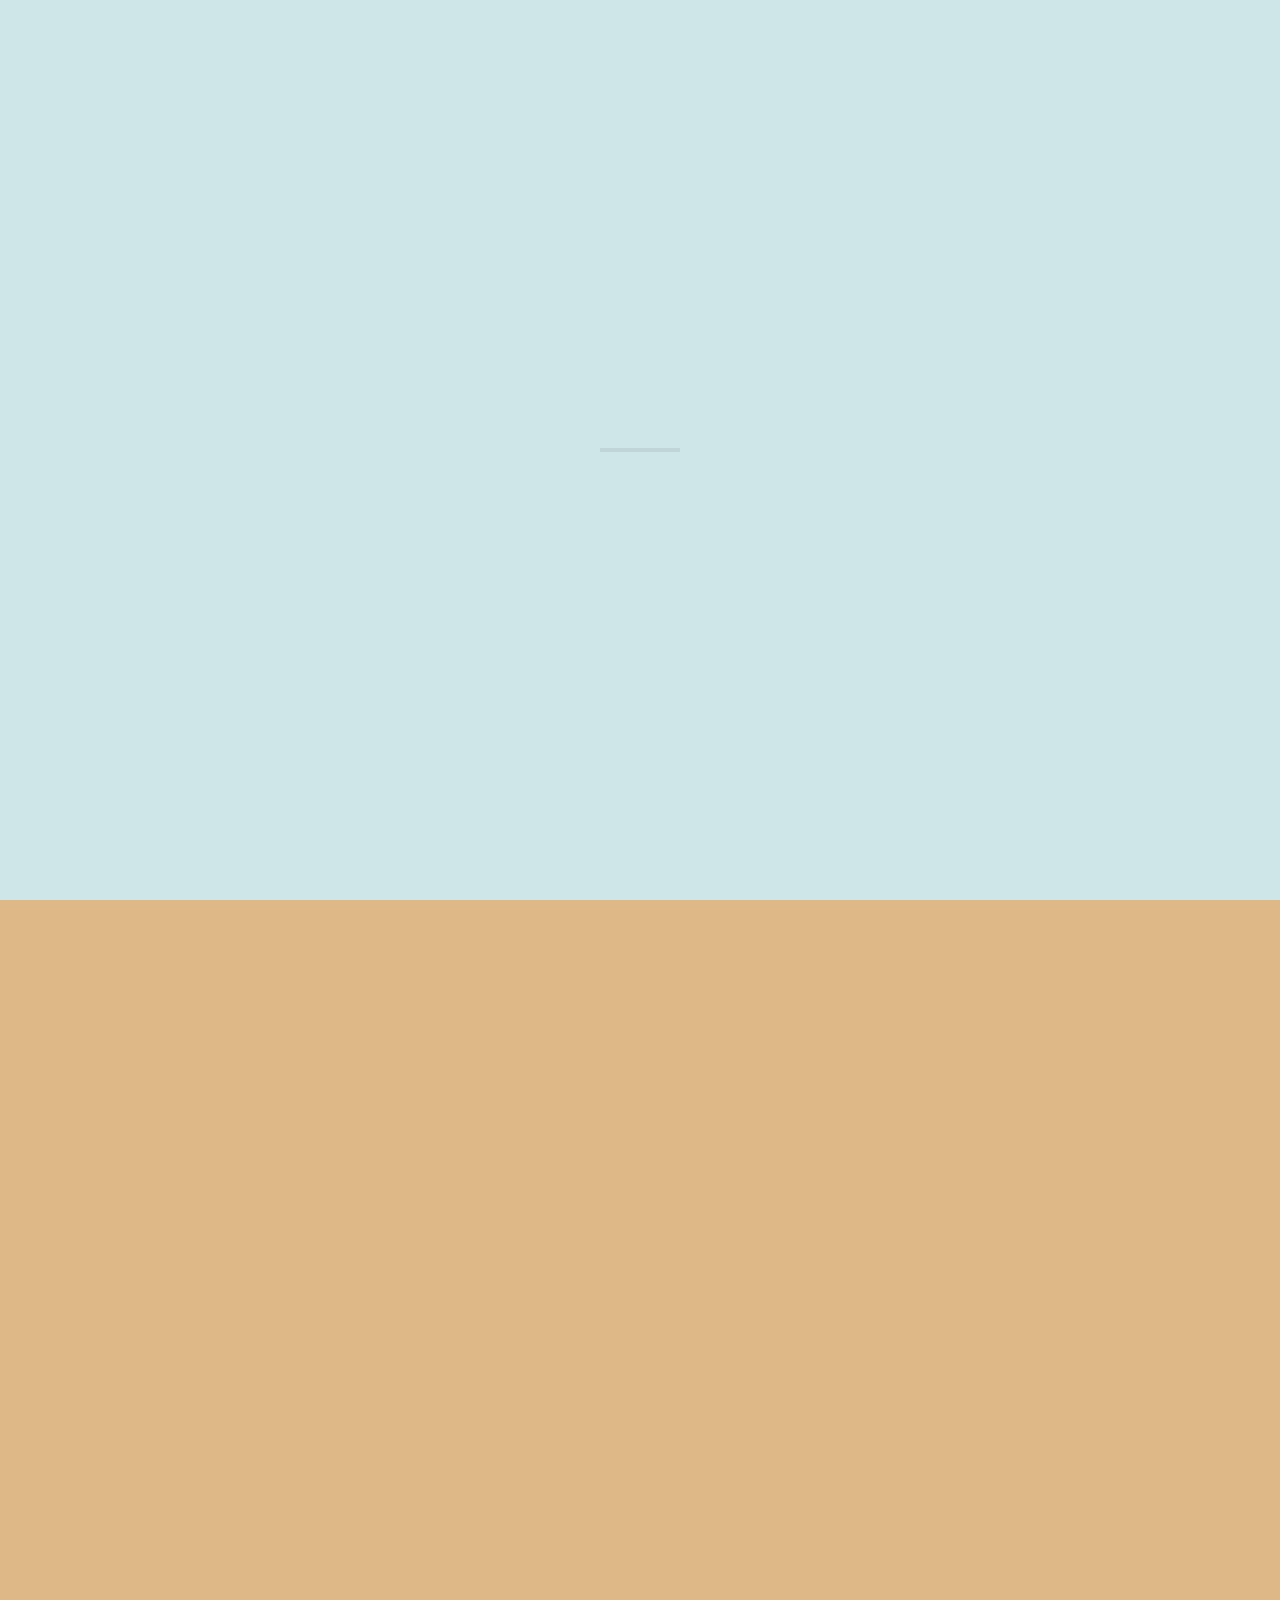
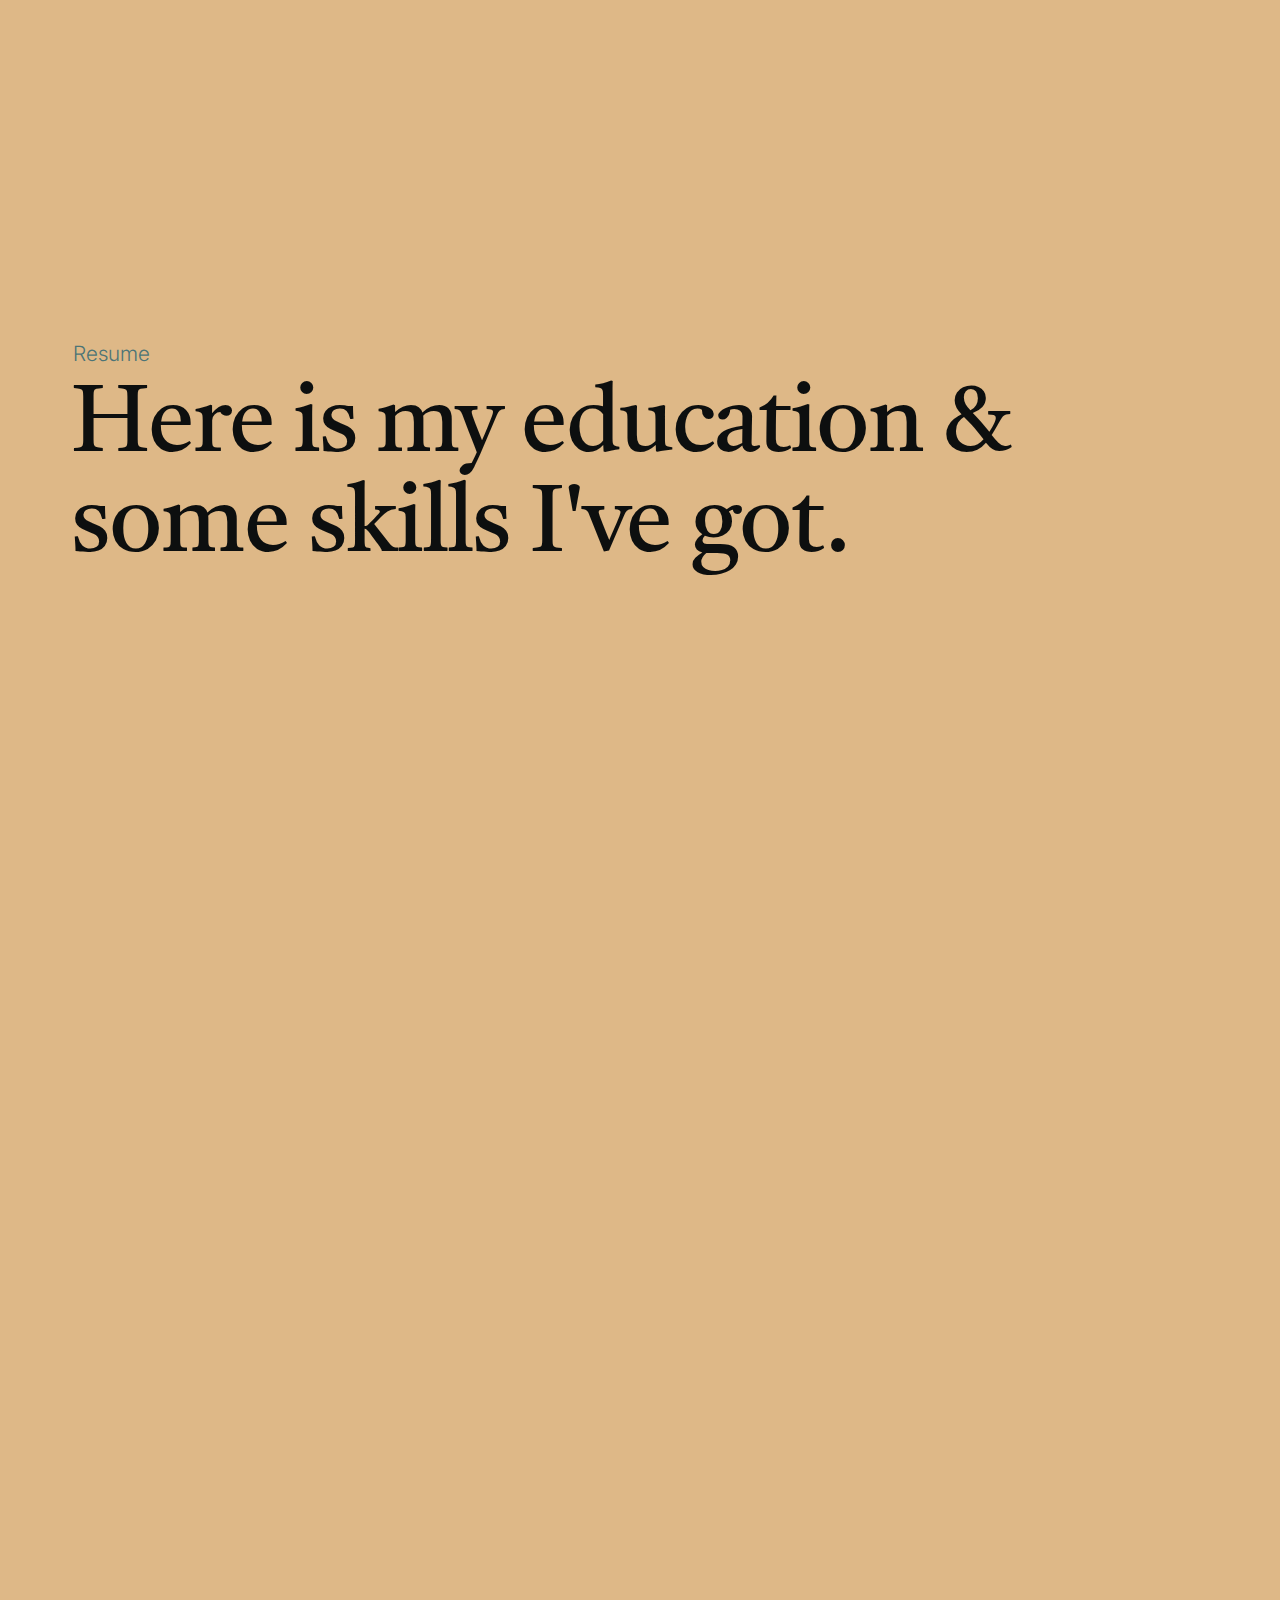
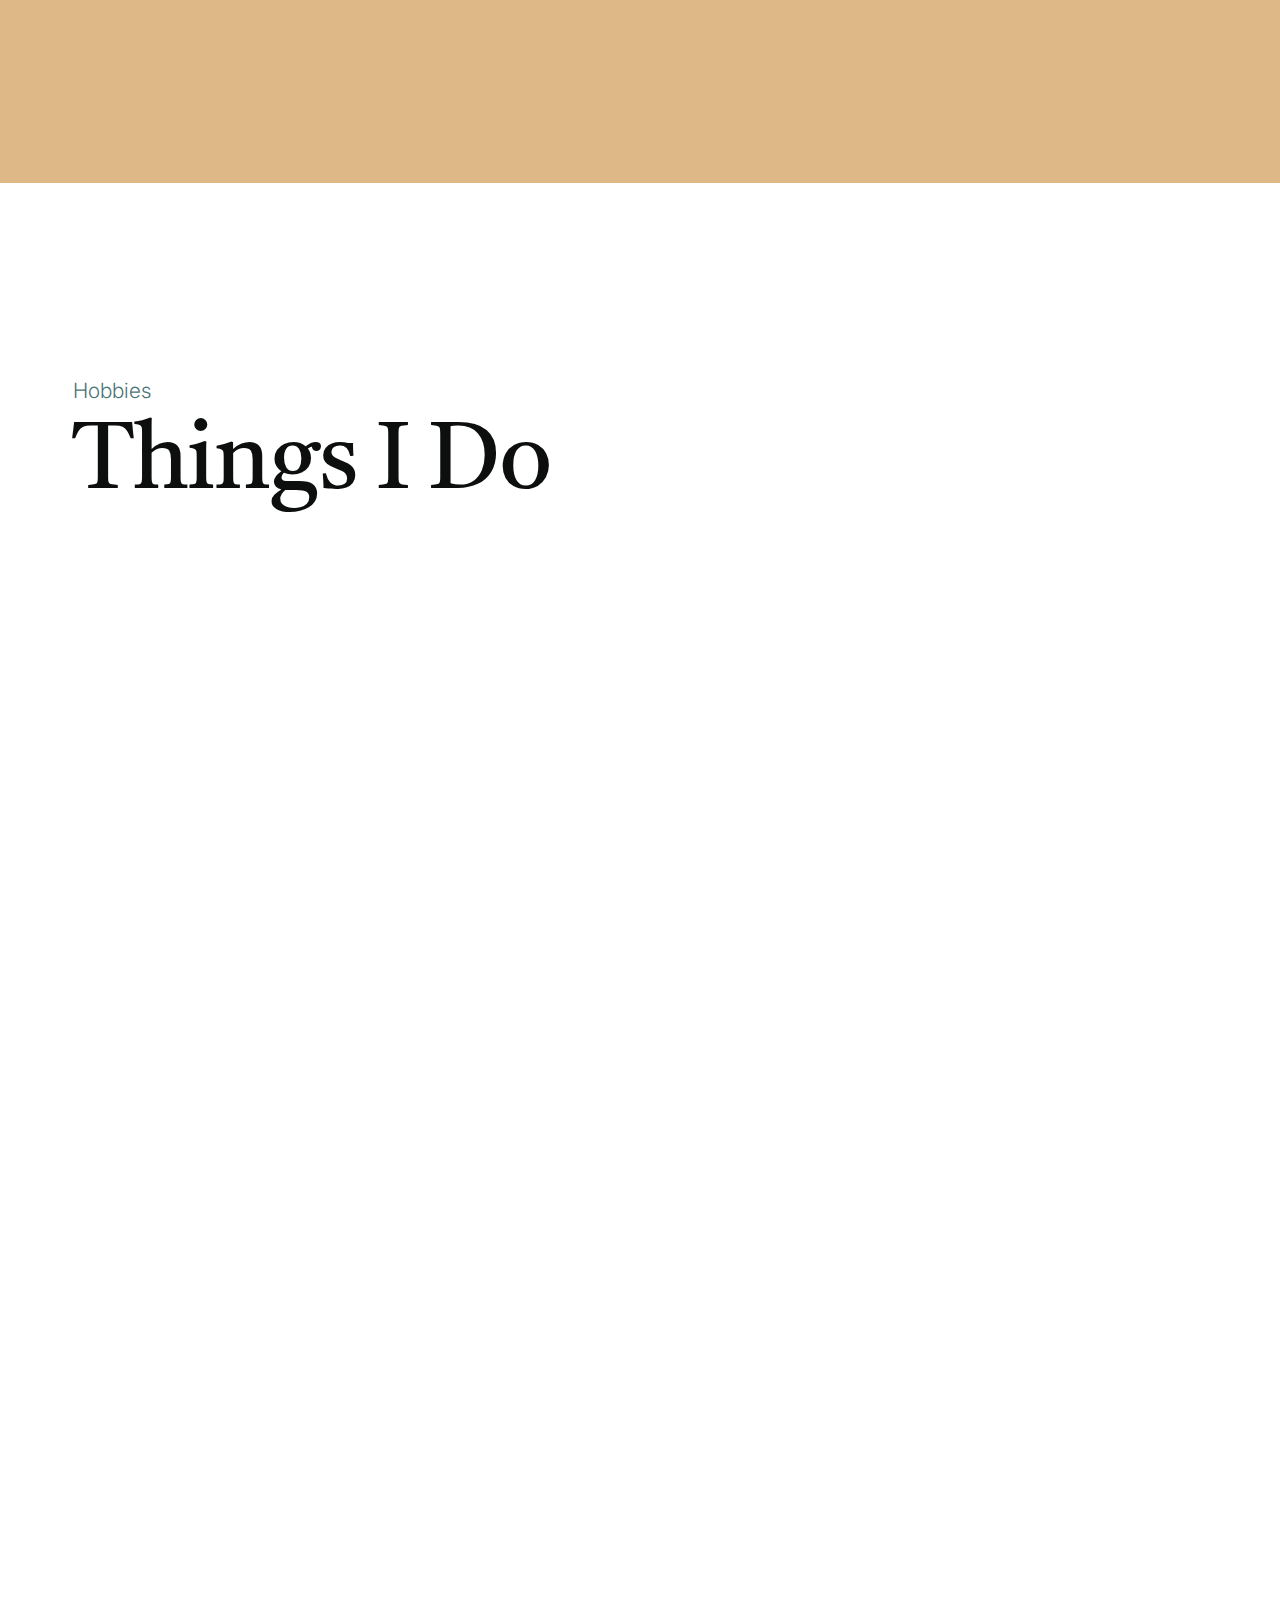
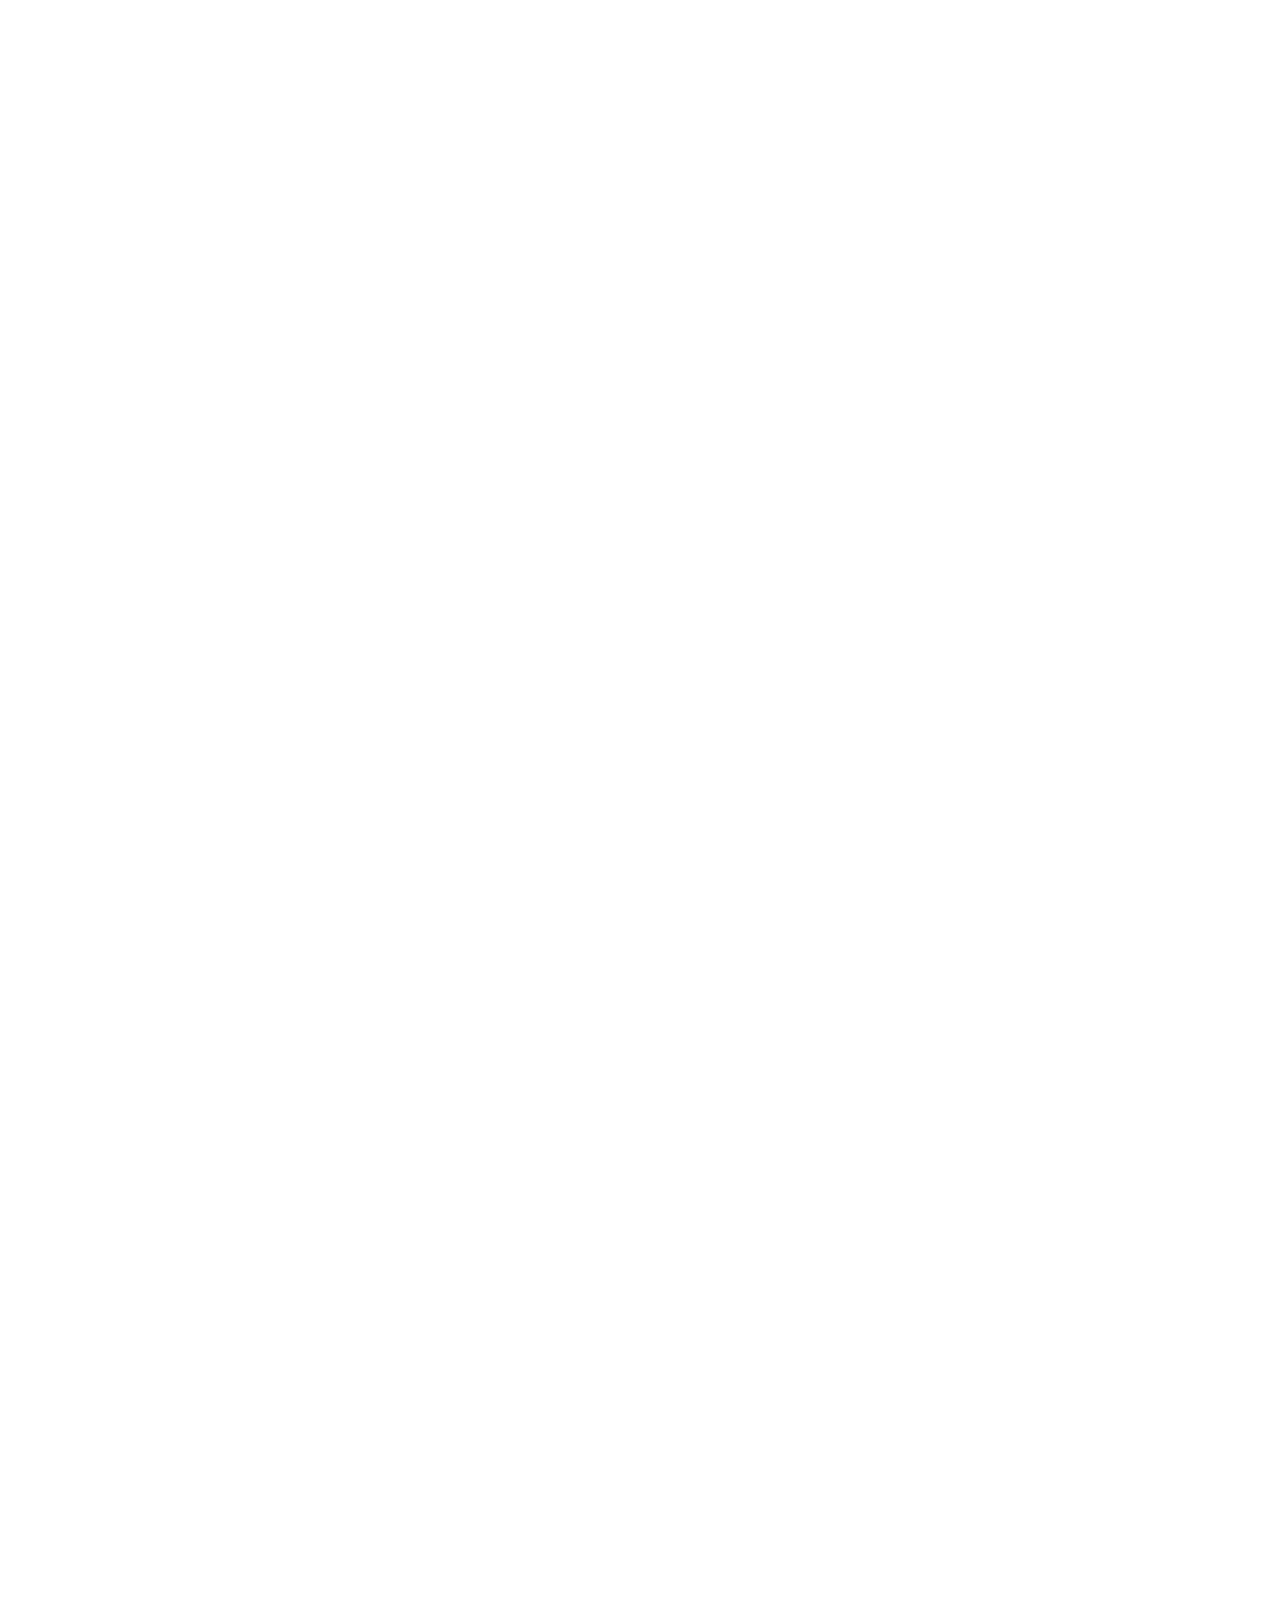
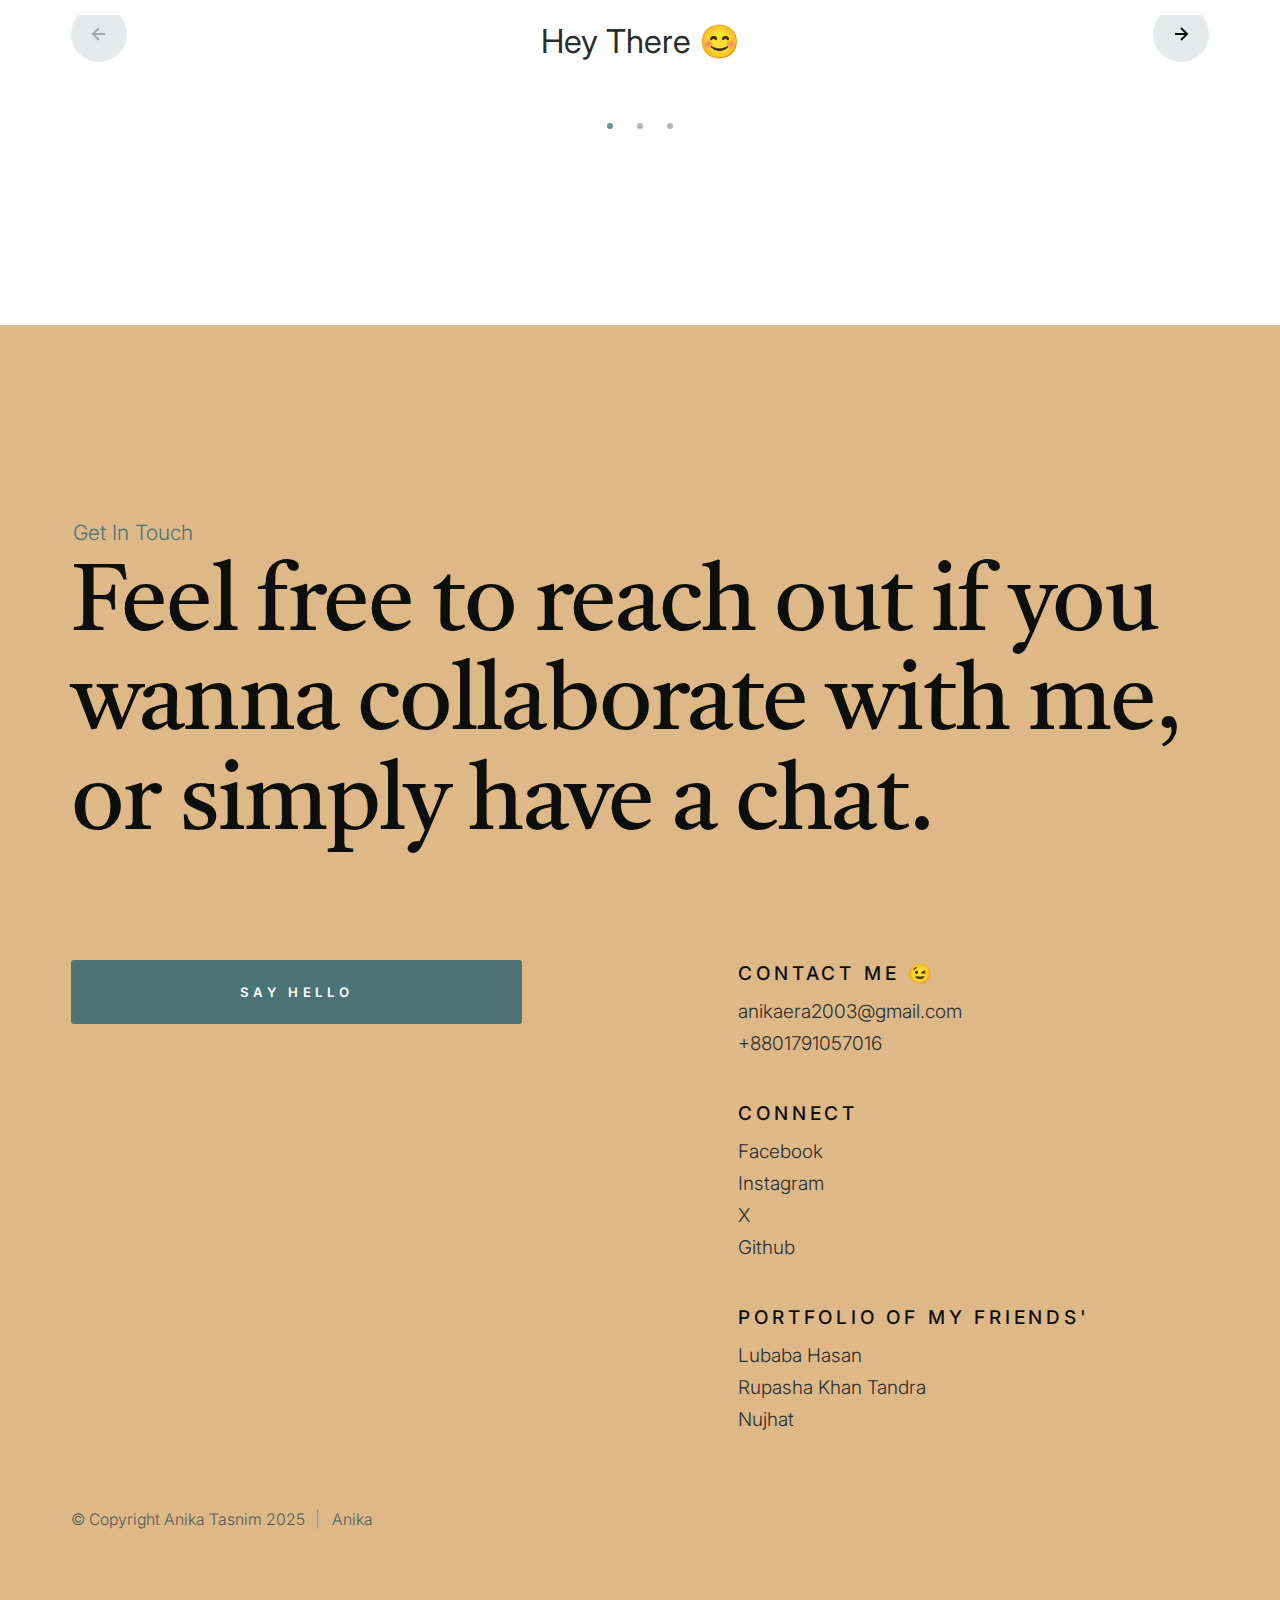
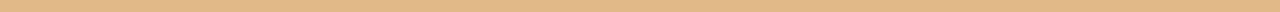
<file: index.html>
<!DOCTYPE html>
<html lang="en" class="no-js" >
<head>

    <!--- basic page needs
    ================================================== -->
    <meta charset="utf-8">
    <meta name="viewport" content="width=device-width, initial-scale=1">
    <title>Anika Tasnim</title>

    <script>
        document.documentElement.classList.remove('no-js');
        document.documentElement.classList.add('js');
    </script>

    <!-- CSS
    ================================================== -->
    <link rel="stylesheet" href="css/vendor.css">
    <link rel="stylesheet" href="css/styles.css">

    <!-- favicons
    ================================================== -->
    <link rel="apple-touch-icon" sizes="180x180" href="apple-touch-icon.png">
    <link rel="icon" type="image/png" sizes="32x32" href="favicon-32x32.png">
    <link rel="icon" type="image/png" sizes="16x16" href="favicon-16x16.png">
    <link rel="manifest" href="site.webmanifest">

</head>


<body id="top">


    <!-- preloader
    ================================================== -->
    <div id="preloader">
        <div id="loader" class="line"></div>
    </div>


    <!-- page wrap
    ================================================== -->
    <div id="page" class="s-pagewrap">


        <!-- # site header
        ================================================== -->
        <header id="masthead" class="s-header">

             <div class="s-header__block">
                <div class="s-header__branding">
                    <p class="site-title">
                        <a href="index.html" rel="home">Anika Tasnim.</a>
                    </p>
                </div>

                <a class="s-header__menu-toggle" href="#0"><span>Menu</span></a>
            </div> <!-- end s-header__block -->

            <div class="row s-header__nav-wrap">

                <nav class="s-header__nav">
                    <ul>
                        <li class="current"><a href="#intro" class="smoothscroll">Intro</a></li>
                        <li><a href="#about" class="smoothscroll">About</a></li>
                        <li><a href="#works" class="smoothscroll">Hobbies</a></li>
                        <li><a href="#colophon" class="smoothscroll">Contact</a></li>
                    </ul>
                </nav> <!-- end s-header__nav -->

                <ul class="s-header__social">
                    <li>
                          <a href="https://www.facebook.com/share/1HRPNjXbfh/" target="_blank">
            <svg xmlns="http://www.w3.org/2000/svg" width="24" height="24" viewBox="0 0 24 24"><path d="M20,3H4C3.447,3,3,3.448,3,4v16c0,0.552,0.447,1,1,1h8.615v-6.96h-2.338v-2.725h2.338v-2c0-2.325,1.42-3.592,3.5-3.592 c0.699-0.002,1.399,0.034,2.095,0.107v2.42h-1.435c-1.128,0-1.348,0.538-1.348,1.325v1.735h2.697l-0.35,2.725h-2.348V21H20 c0.553,0,1-0.448,1-1V4C21,3.448,20.553,3,20,3z"></path></svg>
            <span class="u-screen-reader-text">Facebook</span>
        </a>
                    </li>
                    <li>
                        <a href="https://www.instagram.com/extreme_mood_swing?igsh=MTF4a2J0OXNycnhiaQ==" target="_blank">
        <svg xmlns="http://www.w3.org/2000/svg" width="24" height="24" viewBox="0 0 24 24" fill="currentColor">
            <path d="M7.75 2h8.5A5.75 5.75 0 0 1 22 7.75v8.5A5.75 5.75 0 0 1 16.25 22h-8.5A5.75 5.75 0 0 1 2 16.25v-8.5A5.75 5.75 0 0 1 7.75 2zm7.97 1.5h-7.5a4.25 4.25 0 0 0-4.22 3.67l-.03.38v7.5a4.25 4.25 0 0 0 3.67 4.22l.38.03h7.5a4.25 4.25 0 0 0 4.22-3.67l.03-.38v-7.5a4.25 4.25 0 0 0-3.67-4.22l-.38-.03zM12 6.5a5.5 5.5 0 1 1 0 11 5.5 5.5 0 0 1 0-11zm0 1.5a4 4 0 1 0 0 8 4 4 0 0 0 0-8zm5.25-.5a.75.75 0 0 1 .1 1.5h-.1a.75.75 0 0 1-.1-1.5h.1z"/>
        </svg>
        <span class="u-screen-reader-text">Instagram</span>
    </a>
                    </li>
                    <li>
                        <a href="https://x.com/NecroSolo?t=GMiAgE6pnqqfcqNzEHkKag&s=09" target="_blank">
        <svg xmlns="http://www.w3.org/2000/svg" width="24" height="24" viewBox="0 0 24 24" fill="currentColor">
            <path d="M18.75 2H21l-7.42 8.6L22 22h-7.57l-4.8-6.36L5.1 22H2.06l7.9-9.15L2 2h7.68l4.47 5.86L18.75 2zm-2.02 18h1.86L7.38 4H5.37l11.36 16z"/>
        </svg>
        <span class="u-screen-reader-text">X</span>
    </a>
                    </li>
                    <li>
                        <a href="https://github.com/Anika-22201115" target="_blank">
            <svg xmlns="http://www.w3.org/2000/svg" width="24" height="24" viewBox="0 0 24 24"><path fill-rule="evenodd" clip-rule="evenodd" d="M12.026 2c-5.509 0-9.974 4.465-9.974 9.974 0 4.406 2.857 8.145 6.821 9.465.499.09.679-.217.679-.481 0-.237-.008-.865-.011-1.696-2.775.602-3.361-1.338-3.361-1.338-.452-1.152-1.107-1.459-1.107-1.459-.905-.619.069-.605.069-.605 1.002.07 1.527 1.028 1.527 1.028.89 1.524 2.336 1.084 2.902.829.091-.645.351-1.085.635-1.334-2.214-.251-4.542-1.107-4.542-4.93 0-1.087.389-1.979 1.024-2.675-.101-.253-.446-1.268.099-2.64 0 0 .837-.269 2.742 1.021a9.582 9.582 0 0 1 2.496-.336 9.554 9.554 0 0 1 2.496.336c1.906-1.291 2.742-1.021 2.742-1.021.545 1.372.203 2.387.099 2.64.64.696 1.024 1.587 1.024 2.675 0 3.833-2.33 4.675-4.552 4.922.355.308.675.916.675 1.846 0 1.334-.012 2.41-.012 2.737 0 .267.178.577.687.479C19.146 20.115 22 16.379 22 11.974 22 6.465 17.535 2 12.026 2z"></path></svg>
            <span class="u-screen-reader-text">GitHub</span>
                        </a>
                    </li>
                </ul>  <!-- end s-header__social -->

            </div> <!-- end s-header__nav-wrap -->

        </header> <!-- end s-header -->


        <!-- intro
        ================================================== -->
        <section id="intro" class="s-intro">

            <div class="row">
                <div class="column lg-12 s-intro__content">

                    <div class="s-intro__text">
                        <h1 class="s-intro__text-huge animate-on-load">
                            Anika Tasnim
                        </h1>
                        <h3 class="animate-on-load">A CSE Student</h3>
                    </div>

                    <div class="s-intro__bg"></div>

                </div>
            </div>

        </section> <!-- end s-intro -->


        <!-- about
        ================================================== -->
        <section id="about" class="s-about">


            <div class="s-about__block s-about__intro">

                <div class="row">
                    <div class="column lg-12">
                        <h1 class="text-pretitle animate-on-load">About Me</h1>

                        <p class="attention-getter animate-on-load">
                        Hi, I am Anika Tasnim. An undergraduate CSE student. Passionate about coding, problem-solving, and continuous learning. I enjoy working with new technologies and exploring the world of programming. I aspire to contribute to the tech industry through innovative solutions and collaborations.
                        </p>
                    </div>
                </div>

            </div> <!-- end s-about__intro -->


            <div class="s-about__block s-about__career">

                <div class="row s-about__career-header">
                    <div class="column lg-12">
                        <h2 class="text-pretitle">Resume</h2>

                        <p class="text-huge-title">
                        Here is my education & some skills I've got.
                        </p>
                    </div>
                </div>

                <div class="row s-about__timeline" data-animate-block>

                    <div class="column lg-6 stack-on-900 s-about__timeline-section" data-animate-el>

                        <h2 class="text-subtitle">
                            Education
                        </h2>

                        <div class="timeline">

                            <div class="timeline__block">
                                <div class="timeline__bullet"></div>
                                <div class="timeline__header">
                                    <h3 class="timeline__title">University of Asia Pacific</h3>
                                    <h5 class="timeline__meta">BSc in Computer Science and Engineering</h5>
                                    <p class="timeline__timeframe">January 2023 - Present</p>
                                </div>
                                <div class="timeline__desc">
                                   </div>
                            </div>
<div class="timeline__block">
                                <div class="timeline__bullet"></div>
                                <div class="timeline__header">
                                    <h3 class="timeline__title">Shaheed Bir Uttam Lt. Anwar Girls' School and College</h3>
                                    <h5 class="timeline__meta">Higher Secondary Certificate</h5>
                                    <p class="timeline__timeframe">December 2021</p>
                                </div>
                                <div class="timeline__desc">
                                   </div>
                            </div>
                            <div class="timeline__block">
                                <div class="timeline__bullet"></div>
                                <div class="timeline__header">
                                    <h4 class="timeline__title">Muslim Modern Academy</h4>
                                    <h5 class="timeline__meta">Secondary School Certificate</h5>
                                    <p class="timeline__timeframe">March 2019</p>
                                </div>
                                <div class="timeline__desc">
                                    </div>
                            </div>

                        </div> <!-- end timeline -->

                    </div> <!-- end s-about__timeline-section -->

                </div> <!-- end about__timeline -->

                <div class="row s-about__skills" data-animate-block>
                    <div class="column lg-12" data-animate-el>

                        <h2 class="text-subtitle">
                            Skills & Expertise
                        </h2>

                        <ul class="skill-bars">
                            <li>
                            <div class="progress percent40"></div>
                            <strong>HTML & CSS</strong>
                            </li>
                            <li>
                            <div class="progress percent30"></div>
                            <strong>Java</strong>
                            </li>
                            <li>
                            <div class="progress percent45"></div>
                            <strong>Python</strong>
                            </li>

                            <li>
                            <div class="progress percent50"></div>
                            <strong>Database</strong>
                            </li>

                        </ul>

                    </div>
                </div> <!-- end s-about__skills -->

                <div class="row s-about__clients" data-animate-block>
                    <div class="column lg-12" data-animate-el>


                    </div>
                </div> <!-- end s-about__clients-->

            </div> <!-- end s-about__career -->

        </section> <!-- end s-about -->


        <!-- # works
        ================================================== -->
        <section id="works" class="s-works">

            <div class="row">
                <div class="column lg-12">
                    <h2 class="text-pretitle">Hobbies</h2>

                    <p class="text-huge-title">
                    Things I Do
                    </p>
                </div>
            </div>

            <div class="row folio-list block-lg-one-half block-stack-on-550" data-animate-block>

                <div class="column" data-animate-el>
                    <div class="folio-item">
                        <div class="folio-item__thumb">
                            <a class="folio-item__thumb-link" href="images/portfolio/gallery/read.jpg" Title="Reading" data-size="1050x700">
                                <img src="images/portfolio/skaterboy.jpg"
                                     srcset="images/portfolio/read.jpg 1x, images/portfolio/read.jpg 2x" alt="">
                            </a>
                        </div>
                        <div class="folio-item__info">

                            <h4 class="folio-item__title">Reading</h4>
                        </div>
                        <div class="folio-item__caption">
                            <p>Vero molestiae sed aut natus excepturi. Et tempora numquam. Temporibus iusto quo.Unde dolorem corrupti neque nisi.</p>
                        </div>
                    </div>
                </div> <!-- end column -->
                <div class="column" data-animate-el>
                    <div class="folio-item">
                        <div class="folio-item__thumb">
                            <a class="folio-item__thumb-link" href="images/portfolio/gallery/anime.jpg" title="Watching Anime" data-size="1050x700">
                                <img src="images/portfolio/minimalismo.jpg"
                                     srcset="images/portfolio/anime.jpg 1x, images/portfolio/anime.jpg 2x" alt="">
                            </a>
                        </div>
                        <div class="folio-item__info">

                            <h4 class="folio-item__title">Watching Anime</h4>
                        </div>
                        <div class="folio-item__caption">
                            <p>Vero molestiae sed aut natus excepturi. Et tempora numquam. Temporibus iusto quo.Unde dolorem corrupti neque nisi.</p>
                        </div>
                    </div>
                </div> <!-- end column -->
                <div class="column" data-animate-el>
                    <div class="folio-item">
                        <div class="folio-item__thumb">
                            <a class="folio-item__thumb-link" href="images/portfolio/gallery/ga.jpg" title="Gardening" data-size="1050x700">
                                <img src="images/portfolio/lamp.jpg"
                                     srcset="images/portfolio/ga.jpg 1x, images/portfolio/ga.jpg 2x" alt="">
                            </a>
                        </div>
                        <div class="folio-item__info">

                            <h4 class="folio-item__title">Gardening</h4>
                        </div>
                        <div class="folio-item__caption">
                            <p>Vero molestiae sed aut natus excepturi. Et tempora numquam. Temporibus iusto quo.Unde dolorem corrupti neque nisi.</p>
                        </div>
                    </div>
                </div> <!-- end column -->
                <div class="column" data-animate-el>
                    <div class="folio-item">
                        <div class="folio-item__thumb">
                            <a class="folio-item__thumb-link" href="images/portfolio/gallery/bi.jpg" title="Taming Birds" data-size="1050x700">
                                <img src="images/portfolio/bi.jpg"
                                     srcset="images/portfolio/bi.jpg 1x, images/portfolio/bi.jpg 2x" alt="">
                            </a>
                        </div>
                        <div class="folio-item__info">

                            <h4 class="folio-item__title">
                                Taming Birds
                            </h4>
                        </div>
                        <div class="folio-item__caption">
                            <p>Vero molestiae sed aut natus excepturi. Et tempora numquam. Temporibus iusto quo.Unde dolorem corrupti neque nisi.</p>
                        </div>
                    </div>
                </div> <!-- end column -->
                <div class="column" data-animate-el>
                    <div class="folio-item">
                        <div class="folio-item__thumb">
                            <a class="folio-item__thumb-link" href="images/portfolio/gallery/li.jpg" title="Listening To Music" data-size="1050x700">
                                <img src="images/portfolio/rucksack.jpg"
                                     srcset="images/portfolio/li.jpg 1x, images/portfolio/li.jpg 2x" alt="">
                            </a>
                        </div>
                        <div class="folio-item__info">

                            <h4 class="folio-item__title">Listening To Music</h4>
                        </div>
                        <div class="folio-item__caption">
                            <p>Vero molestiae sed aut natus excepturi. Et tempora numquam. Temporibus iusto quo.Unde dolorem corrupti neque nisi.</p>
                        </div>
                    </div>
                </div> <!-- end column -->
                <div class="column" data-animate-el>
                    <div class="folio-item">
                        <div class="folio-item__thumb">
                            <a class="folio-item__thumb-link" href="images/portfolio/gallery/vr.jpg" title="Traveling" data-size="1050x700">
                                <img src="images/portfolio/woodcraft.jpg"
                                     srcset="images/portfolio/vr.jpg 1x, images/portfolio/vr.jpg 2x" alt="">
                            </a>
                        </div>
                        <div class="folio-item__info">

                            <h4 class="folio-item__title">Traveling</h4>
                        </div>
                        <div class="folio-item__caption">
                            </div>
                    </div>
                </div> <!-- end column -->

            </div> <!-- folio-list -->

            <div class="row testimonials">
                <div class="column lg-12">

                    <div class="swiper testimonial-slider">

                        <div class="swiper-wrapper">

                            <div class="testimonial-slider__slide swiper-slide">
                                 <p>
                                 Hey There 😊
                                </p>

                            </div> <!-- end testimonial-slider__slide -->

                            <div class="testimonial-slider__slide swiper-slide">
                                <p>
                                 I hope you got to know me
                                </p>

                            </div> <!-- end testimonial-slider__slide -->

                            <div class="testimonial-slider__slide swiper-slide">
                                <p>
                                 🥰🥰🥰
                                </p>

                            </div> <!-- end testimonial-slider__slide -->



                        </div> <!-- end swiper-wrapper -->

                        <div class="testimonial-slider__next">
                            <svg xmlns="http://www.w3.org/2000/svg" width="24" height="24" viewBox="0 0 24 24" style="fill: rgba(0, 0, 0, 1);transform: ;msFilter:;"><path d="m11.293 17.293 1.414 1.414L19.414 12l-6.707-6.707-1.414 1.414L15.586 11H6v2h9.586z"></path></svg>
                        </div>
                        <div class="testimonial-slider__prev">
                            <svg xmlns="http://www.w3.org/2000/svg" width="24" height="24" viewBox="0 0 24 24" style="fill: rgba(0, 0, 0, 1);transform: ;msFilter:;"><path d="M12.707 17.293 8.414 13H18v-2H8.414l4.293-4.293-1.414-1.414L4.586 12l6.707 6.707z"></path></svg>
                        </div>

                        <div class="swiper-pagination"></div>

                    </div> <!-- end testimonial-slider -->

                </div> <!-- end column -->
            </div> <!-- end row testimonials -->

        </section> <!-- end s-works -->


        <!-- # site footer
        ================================================== -->
        <footer id="colophon" class="s-footer">

            <div class="row s-footer__contact-header">
                <div class="column lg-12">
                    <h2 class="text-pretitle">Get In Touch</h2>

                    <p class="text-huge-title">
                        Feel free to reach out if you wanna collaborate with me, or simply have a chat.
                    </p>
                </div>
            </div> <!-- end s-footer__content -->

            <div class="row s-footer__contact-content">

                <div class="column lg-5 md-6 stack-on-900 left-block">

                    <div class="s-footer__buttons">
                        <a href="mailto:anikaera2003@gmail.com" class="btn btn--primary u-fullwidth">Say Hello</a>

                    </div>

                </div>

                <div class="column lg-4 md-5 stack-on-900 right-block">

                    <div class="s-footer__contact-info" >
                        <h2 class="text-subtitle">
                            Contact Me 😉
                        </h2>
                        <ul class="link-list">
                            <li><a href="mailto:anikaera2003@gmail.com">anikaera2003@gmail.com</a></li>
                            <li><a href="tel:+1975432345">+8801791057016</a></li>
                        </ul>
                    </div>

                    <div class="s-footer__social">
                        <h2 class="text-subtitle">
                            Connect
                        </h2>
                        <ul class="link-list">
                            <li><a href="https://www.facebook.com/share/1HRPNjXbfh/" target="_blank">Facebook</a></li>
<li><a href="https://www.instagram.com/" target="_blank">Instagram</a></li>
<li><a href="https://x.com/NecroSolo?t=GMiAgE6pnqqfcqNzEHkKag&s=09" target="_blank">X</a></li>
<li><a href="https://github.com/Anika-22201115" target="_blank">Github</a></li>

                        </ul>
                    </div>
                    <div class="s-footer__social">
                        <h2 class="text-subtitle">
                            Portfolio of My Friends'
                        </h2>
                       <ul class="link-list">
                            <li><a href=https://lubabahasan.github.io/?fbclid=IwY2xjawIfCwdleHRuA2FlbQIxMAABHbe5rsXA74oPtrnpkwIqeKu8GUrD3EAkfTR2L5OhCrIbSR5GKP9k3i2Jbg_aem_gB6lNHzToou68EWs7xXrtw target="_blank">Lubaba Hasan</a></li>
                            <li><a href=https://tandra136131.github.io/portfolio/ , target="_blank">Rupasha Khan Tandra</a></li>
                            <li><a href=https://nujhat1125.github.io/Nujhat/ , target="_blank">Nujhat</a></li>

                        </ul>
                    </div>

                </div>
            </div> <!-- end s-footer__contact-content -->

            <div class="row s-footer__bottom">
                <div class="column ss-copyright">
                    <span>© Copyright Anika Tasnim 2025</span>
                    <span>Anika</span>
                </div>

                <div class="ss-go-top">
                    <a class="smoothscroll" title="Back to Top" href="#top">
                        <svg xmlns="http://www.w3.org/2000/svg" width="24" height="24" viewBox="0 0 24 24" style="fill: rgba(0, 0, 0, 1);transform: ;msFilter:;"><path d="M6 4h12v2H6zm5 10v6h2v-6h5l-6-6-6 6z"></path></svg>
                    </a>
                </div>
            </div> <!-- end s-footer__bottom-->

        </footer> <!-- end s-footer -->

    </div> <!-- end s-pagewrap -->


    <!-- photoswipe background
    ================================================== -->
    <div aria-hidden="true" class="pswp" role="dialog" tabindex="-1">

        <div class="pswp__bg"></div>
        <div class="pswp__scroll-wrap">

            <div class="pswp__container">
                <div class="pswp__item"></div>
                <div class="pswp__item"></div>
                <div class="pswp__item"></div>
            </div>

            <div class="pswp__ui pswp__ui--hidden">
                <div class="pswp__top-bar">
                    <div class="pswp__counter"></div><button class="pswp__button pswp__button--close" title="Close (Esc)"></button> <button class="pswp__button pswp__button--share" title=
                    "Share"></button> <button class="pswp__button pswp__button--fs" title="Toggle fullscreen"></button> <button class="pswp__button pswp__button--zoom" title=
                    "Zoom in/out"></button>
                    <div class="pswp__preloader">
                        <div class="pswp__preloader__icn">
                            <div class="pswp__preloader__cut">
                                <div class="pswp__preloader__donut"></div>
                            </div>
                        </div>
                    </div>
                </div>
                <div class="pswp__share-modal pswp__share-modal--hidden pswp__single-tap">
                    <div class="pswp__share-tooltip"></div>
                </div><button class="pswp__button pswp__button--arrow--left" title="Previous (arrow left)"></button> <button class="pswp__button pswp__button--arrow--right" title=
                "Next (arrow right)"></button>
                <div class="pswp__caption">
                    <div class="pswp__caption__center"></div>
                </div>
            </div>

        </div>

    </div> <!-- end photoSwipe background -->


    <!-- Java Script
    ================================================== -->
    <script src="js/plugins.js"></script>
    <script src="js/main.js"></script>

</body>
</html>
</file>
<file: css/vendor.css>
/* ===================================================================
 * Augustine Third-party Stylesheets
 * Template Ver. 1.0.0
 * 03-16-2022
 * -------------------------------------------------------------------
 *
 * TOC:
 * # PrismJS 
 * # Swiper
 * # PhotoSwipe Main CSS
 * # PhotoSwipe Skin
 *
 * ------------------------------------------------------------------- */


/* ===================================================================
 * # PrismJS 1.20.0
 *   https://prismjs.com/download.html#themes=prism-okaidia&languages=markup+css+clike+javascript+markup-templating+php 
 *   
 *   okaidia theme for JavaScript, CSS and HTML
 *   Loosely based on Monokai textmate theme by http://www.monokai.nl/
 *   @author ocodia
 * ------------------------------------------------------------------- */
code[class*="language-"],
pre[class*="language-"] {
    color           : #f8f8f2;
    background      : none;
    text-shadow     : 0 1px rgba(0, 0, 0, 0.3);
    font-family     : var(--font-mono);
    font-size       : calc(var(--text-size) * 0.9444);
    text-align      : left;
    white-space     : pre;
    word-spacing    : normal;
    word-break      : normal;
    word-wrap       : normal;
    line-height     : var(--vspace-1);
    -moz-tab-size   : 4;
    -o-tab-size     : 4;
    tab-size        : 4;
    -webkit-hyphens : none;
    -moz-hyphens    : none;
    -ms-hyphens     : none;
    hyphens         : none;
}

/* Code blocks */
pre[class*="language-"] {
    padding  : var(--vspace-0_5) 0 var(--vspace-1);
    margin   : var(--vspace-1) 0;
    overflow : auto;
}

:not(pre)>code[class*="language-"],
pre[class*="language-"] {
    background : #272822;
}

/* Inline code */
:not(pre)>code[class*="language-"] {
    padding     : .1em;
    white-space : normal;
}

.token.comment,
.token.prolog,
.token.doctype,
.token.cdata {
    color : slategray;
}

.token.punctuation {
    color : #f8f8f2;
}

.token.namespace {
    opacity : .7;
}

.token.property,
.token.tag,
.token.constant,
.token.symbol,
.token.deleted {
    color : #f92672;
}

.token.boolean,
.token.number {
    color : #ae81ff;
}

.token.selector,
.token.attr-name,
.token.string,
.token.char,
.token.builtin,
.token.inserted {
    color : #a6e22e;
}

.token.operator,
.token.entity,
.token.url,
.language-css .token.string,
.style .token.string,
.token.variable {
    color : #f8f8f2;
}

.token.atrule,
.token.attr-value,
.token.function,
.token.class-name {
    color : #e6db74;
}

.token.keyword {
    color : #66d9ef;
}

.token.regex,
.token.important {
    color : #fd971f;
}

.token.important,
.token.bold {
    font-weight : bold;
}

.token.italic {
    font-style : italic;
}

.token.entity {
    cursor : help;
}



/* ===================================================================
 * # Swiper 8.0.6
 * Most modern mobile touch slider and framework with hardware accelerated transitions
 * https://swiperjs.com
 *
 * Copyright 2014-2022 Vladimir Kharlampidi
 *
 * Released under the MIT License
 *
 * Released on: February 14, 2022
 * ------------------------------------------------------------------- */
@font-face {
    font-family : 'swiper-icons';
    src         : url("data:application/font-woff;charset=utf-8;base64, [base64]//wADZ2x5ZgAAAywAAADMAAAD2MHtryVoZWFkAAABbAAAADAAAAA2E2+eoWhoZWEAAAGcAAAAHwAAACQC9gDzaG10eAAAAigAAAAZAAAArgJkABFsb2NhAAAC0AAAAFoAAABaFQAUGG1heHAAAAG8AAAAHwAAACAAcABAbmFtZQAAA/gAAAE5AAACXvFdBwlwb3N0AAAFNAAAAGIAAACE5s74hXjaY2BkYGAAYpf5Hu/j+W2+MnAzMYDAzaX6QjD6/4//Bxj5GA8AuRwMYGkAPywL13jaY2BkYGA88P8Agx4j+/8fQDYfA1AEBWgDAIB2BOoAeNpjYGRgYNBh4GdgYgABEMnIABJzYNADCQAACWgAsQB42mNgYfzCOIGBlYGB0YcxjYGBwR1Kf2WQZGhhYGBiYGVmgAFGBiQQkOaawtDAoMBQxXjg/wEGPcYDDA4wNUA2CCgwsAAAO4EL6gAAeNpj2M0gyAACqxgGNWBkZ2D4/wMA+xkDdgAAAHjaY2BgYGaAYBkGRgYQiAHyGMF8FgYHIM3DwMHABGQrMOgyWDLEM1T9/w8UBfEMgLzE////P/5//f/V/xv+r4eaAAeMbAxwIUYmIMHEgKYAYjUcsDAwsLKxc3BycfPw8jEQA/[base64]/uznmfPFBNODM2K7MTQ45YEAZqGP81AmGGcF3iPqOop0r1SPTaTbVkfUe4HXj97wYE+yNwWYxwWu4v1ugWHgo3S1XdZEVqWM7ET0cfnLGxWfkgR42o2PvWrDMBSFj/IHLaF0zKjRgdiVMwScNRAoWUoH78Y2icB/yIY09An6AH2Bdu/UB+yxopYshQiEvnvu0dURgDt8QeC8PDw7Fpji3fEA4z/PEJ6YOB5hKh4dj3EvXhxPqH/SKUY3rJ7srZ4FZnh1PMAtPhwP6fl2PMJMPDgeQ4rY8YT6Gzao0eAEA409DuggmTnFnOcSCiEiLMgxCiTI6Cq5DZUd3Qmp10vO0LaLTd2cjN4fOumlc7lUYbSQcZFkutRG7g6JKZKy0RmdLY680CDnEJ+UMkpFFe1RN7nxdVpXrC4aTtnaurOnYercZg2YVmLN/d/gczfEimrE/fs/bOuq29Zmn8tloORaXgZgGa78yO9/cnXm2BpaGvq25Dv9S4E9+5SIc9PqupJKhYFSSl47+Qcr1mYNAAAAeNptw0cKwkAAAMDZJA8Q7OUJvkLsPfZ6zFVERPy8qHh2YER+3i/BP83vIBLLySsoKimrqKqpa2hp6+jq6RsYGhmbmJqZSy0sraxtbO3sHRydnEMU4uR6yx7JJXveP7WrDycAAAAAAAH//wACeNpjYGRgYOABYhkgZgJCZgZNBkYGLQZtIJsFLMYAAAw3ALgAeNolizEKgDAQBCchRbC2sFER0YD6qVQiBCv/H9ezGI6Z5XBAw8CBK/m5iQQVauVbXLnOrMZv2oLdKFa8Pjuru2hJzGabmOSLzNMzvutpB3N42mNgZGBg4GKQYzBhYMxJLMlj4GBgAYow/P/PAJJhLM6sSoWKfWCAAwDAjgbRAAB42mNgYGBkAIIbCZo5IPrmUn0hGA0AO8EFTQAA");
    font-weight : 400;
    font-style  : normal;
}

:root {
    --swiper-theme-color : #007aff;
}

.swiper {
    margin-left  : auto;
    margin-right : auto;
    position     : relative;
    overflow     : hidden;
    list-style   : none;
    padding      : 0;
    /* Fix of Webkit flickering */
    z-index      : 1;
}

.swiper-vertical>.swiper-wrapper {
    flex-direction : column;
}

.swiper-wrapper {
    position            : relative;
    width               : 100%;
    height              : 100%;
    z-index             : 1;
    display             : flex;
    transition-property : transform;
    box-sizing          : content-box;
}

.swiper-android .swiper-slide,
.swiper-wrapper {
    transform : translate3d(0px, 0, 0);
}

.swiper-pointer-events {
    touch-action : pan-y;
}

.swiper-pointer-events.swiper-vertical {
    touch-action : pan-x;
}

.swiper-slide {
    flex-shrink         : 0;
    width               : 100%;
    height              : 100%;
    position            : relative;
    transition-property : transform;
}

.swiper-slide-invisible-blank {
    visibility : hidden;
}

/* Auto Height */
.swiper-autoheight,
.swiper-autoheight .swiper-slide {
    height : auto;
}

.swiper-autoheight .swiper-wrapper {
    align-items         : flex-start;
    transition-property : transform, height;
}

.swiper-backface-hidden .swiper-slide {
    transform                   : translateZ(0);
    -webkit-backface-visibility : hidden;
    backface-visibility         : hidden;
}

/* 3D Effects */
.swiper-3d,
.swiper-3d.swiper-css-mode .swiper-wrapper {
    perspective : 1200px;
}

.swiper-3d .swiper-wrapper,
.swiper-3d .swiper-slide,
.swiper-3d .swiper-slide-shadow,
.swiper-3d .swiper-slide-shadow-left,
.swiper-3d .swiper-slide-shadow-right,
.swiper-3d .swiper-slide-shadow-top,
.swiper-3d .swiper-slide-shadow-bottom,
.swiper-3d .swiper-cube-shadow {
    transform-style : preserve-3d;
}

.swiper-3d .swiper-slide-shadow,
.swiper-3d .swiper-slide-shadow-left,
.swiper-3d .swiper-slide-shadow-right,
.swiper-3d .swiper-slide-shadow-top,
.swiper-3d .swiper-slide-shadow-bottom {
    position       : absolute;
    left           : 0;
    top            : 0;
    width          : 100%;
    height         : 100%;
    pointer-events : none;
    z-index        : 10;
}

.swiper-3d .swiper-slide-shadow {
    background : rgba(0, 0, 0, 0.15);
}

.swiper-3d .swiper-slide-shadow-left {
    background-image : linear-gradient(to left, rgba(0, 0, 0, 0.5), rgba(0, 0, 0, 0));
}

.swiper-3d .swiper-slide-shadow-right {
    background-image : linear-gradient(to right, rgba(0, 0, 0, 0.5), rgba(0, 0, 0, 0));
}

.swiper-3d .swiper-slide-shadow-top {
    background-image : linear-gradient(to top, rgba(0, 0, 0, 0.5), rgba(0, 0, 0, 0));
}

.swiper-3d .swiper-slide-shadow-bottom {
    background-image : linear-gradient(to bottom, rgba(0, 0, 0, 0.5), rgba(0, 0, 0, 0));
}

/* CSS Mode */
.swiper-css-mode>.swiper-wrapper {
    overflow           : auto;
    scrollbar-width    : none;
    /* For Firefox */
    -ms-overflow-style : none;
    /* For Internet Explorer and Edge */
}

.swiper-css-mode>.swiper-wrapper::-webkit-scrollbar {
    display : none;
}

.swiper-css-mode>.swiper-wrapper>.swiper-slide {
    scroll-snap-align : start start;
}

.swiper-horizontal.swiper-css-mode>.swiper-wrapper {
    scroll-snap-type : x mandatory;
}

.swiper-vertical.swiper-css-mode>.swiper-wrapper {
    scroll-snap-type : y mandatory;
}

.swiper-centered>.swiper-wrapper::before {
    content     : '';
    flex-shrink : 0;
    order       : 9999;
}

.swiper-centered.swiper-horizontal>.swiper-wrapper>.swiper-slide:first-child {
    margin-inline-start : var(--swiper-centered-offset-before);
}

.swiper-centered.swiper-horizontal>.swiper-wrapper::before {
    height     : 100%;
    min-height : 1px;
    width      : var(--swiper-centered-offset-after);
}

.swiper-centered.swiper-vertical>.swiper-wrapper>.swiper-slide:first-child {
    margin-block-start : var(--swiper-centered-offset-before);
}

.swiper-centered.swiper-vertical>.swiper-wrapper::before {
    width     : 100%;
    min-width : 1px;
    height    : var(--swiper-centered-offset-after);
}

.swiper-centered>.swiper-wrapper>.swiper-slide {
    scroll-snap-align : center center;
}

.swiper-virtual .swiper-slide {
    -webkit-backface-visibility : hidden;
    transform                   : translateZ(0);
}

.swiper-virtual.swiper-css-mode .swiper-wrapper::after {
    content        : '';
    position       : absolute;
    left           : 0;
    top            : 0;
    pointer-events : none;
}

.swiper-virtual.swiper-css-mode.swiper-horizontal .swiper-wrapper::after {
    height : 1px;
    width  : var(--swiper-virtual-size);
}

.swiper-virtual.swiper-css-mode.swiper-vertical .swiper-wrapper::after {
    width  : 1px;
    height : var(--swiper-virtual-size);
}

:root {
    --swiper-navigation-size  : 44px;
    /*
  --swiper-navigation-color   : var(--swiper-theme-color);
  */
}

.swiper-button-prev,
.swiper-button-next {
    position        : absolute;
    top             : 50%;
    width           : calc(var(--swiper-navigation-size) / 44 * 27);
    height          : var(--swiper-navigation-size);
    margin-top      : calc(0px - (var(--swiper-navigation-size) / 2));
    z-index         : 10;
    cursor          : pointer;
    display         : flex;
    align-items     : center;
    justify-content : center;
    color           : var(--swiper-navigation-color, var(--swiper-theme-color));
}

.swiper-button-prev.swiper-button-disabled,
.swiper-button-next.swiper-button-disabled {
    opacity        : 0.35;
    cursor         : auto;
    pointer-events : none;
}

.swiper-button-prev:after,
.swiper-button-next:after {
    font-family    : swiper-icons;
    font-size      : var(--swiper-navigation-size);
    text-transform : none !important;
    letter-spacing : 0;
    text-transform : none;
    font-variant   : initial;
    line-height    : 1;
}

.swiper-button-prev,
.swiper-rtl .swiper-button-next {
    left  : 10px;
    right : auto;
}

.swiper-button-prev:after,
.swiper-rtl .swiper-button-next:after {
    content : 'prev';
}

.swiper-button-next,
.swiper-rtl .swiper-button-prev {
    right : 10px;
    left  : auto;
}

.swiper-button-next:after,
.swiper-rtl .swiper-button-prev:after {
    content : 'next';
}

.swiper-button-lock {
    display : none;
}

:root {
    /*
  --swiper-pagination-color: var(--swiper-theme-color);
  --swiper-pagination-bullet-size: 8px;
  --swiper-pagination-bullet-width: 8px;
  --swiper-pagination-bullet-height: 8px;
  --swiper-pagination-bullet-inactive-color: #000;
  --swiper-pagination-bullet-inactive-opacity: 0.2;
  --swiper-pagination-bullet-opacity: 1;
  --swiper-pagination-bullet-horizontal-gap: 4px;
  --swiper-pagination-bullet-vertical-gap: 6px;
  */
}

.swiper-pagination {
    position   : absolute;
    text-align : center;
    transition : 300ms opacity;
    transform  : translate3d(0, 0, 0);
    z-index    : 10;
}

.swiper-pagination.swiper-pagination-hidden {
    opacity : 0;
}

/* Common Styles */
.swiper-pagination-fraction,
.swiper-pagination-custom,
.swiper-horizontal>.swiper-pagination-bullets,
.swiper-pagination-bullets.swiper-pagination-horizontal {
    bottom : 10px;
    left   : 0;
    width  : 100%;
}

/* Bullets */
.swiper-pagination-bullets-dynamic {
    overflow  : hidden;
    font-size : 0;
}

.swiper-pagination-bullets-dynamic .swiper-pagination-bullet {
    transform : scale(0.33);
    position  : relative;
}

.swiper-pagination-bullets-dynamic .swiper-pagination-bullet-active {
    transform : scale(1);
}

.swiper-pagination-bullets-dynamic .swiper-pagination-bullet-active-main {
    transform : scale(1);
}

.swiper-pagination-bullets-dynamic .swiper-pagination-bullet-active-prev {
    transform : scale(0.66);
}

.swiper-pagination-bullets-dynamic .swiper-pagination-bullet-active-prev-prev {
    transform : scale(0.33);
}

.swiper-pagination-bullets-dynamic .swiper-pagination-bullet-active-next {
    transform : scale(0.66);
}

.swiper-pagination-bullets-dynamic .swiper-pagination-bullet-active-next-next {
    transform : scale(0.33);
}

.swiper-pagination-bullet {
    width         : var(--swiper-pagination-bullet-width, var(--swiper-pagination-bullet-size, 8px));
    height        : var(--swiper-pagination-bullet-height, var(--swiper-pagination-bullet-size, 8px));
    display       : inline-block;
    border-radius : 50%;
    background    : var(--swiper-pagination-bullet-inactive-color, #000);
    opacity       : var(--swiper-pagination-bullet-inactive-opacity, 0.2);
}

button.swiper-pagination-bullet {
    border             : none;
    margin             : 0;
    padding            : 0;
    box-shadow         : none;
    -webkit-appearance : none;
    appearance         : none;
}

.swiper-pagination-clickable .swiper-pagination-bullet {
    cursor : pointer;
}

.swiper-pagination-bullet:only-child {
    display : none !important;
}

.swiper-pagination-bullet-active {
    opacity    : var(--swiper-pagination-bullet-opacity, 1);
    background : var(--swiper-pagination-color, var(--swiper-theme-color));
}

.swiper-vertical>.swiper-pagination-bullets,
.swiper-pagination-vertical.swiper-pagination-bullets {
    right     : 10px;
    top       : 50%;
    transform : translate3d(0px, -50%, 0);
}

.swiper-vertical>.swiper-pagination-bullets .swiper-pagination-bullet,
.swiper-pagination-vertical.swiper-pagination-bullets .swiper-pagination-bullet {
    margin  : var(--swiper-pagination-bullet-vertical-gap, 6px) 0;
    display : block;
}

.swiper-vertical>.swiper-pagination-bullets.swiper-pagination-bullets-dynamic,
.swiper-pagination-vertical.swiper-pagination-bullets.swiper-pagination-bullets-dynamic {
    top       : 50%;
    transform : translateY(-50%);
    width     : 8px;
}

.swiper-vertical>.swiper-pagination-bullets.swiper-pagination-bullets-dynamic .swiper-pagination-bullet,
.swiper-pagination-vertical.swiper-pagination-bullets.swiper-pagination-bullets-dynamic .swiper-pagination-bullet {
    display    : inline-block;
    transition : 200ms transform, 200ms top;
}

.swiper-horizontal>.swiper-pagination-bullets .swiper-pagination-bullet,
.swiper-pagination-horizontal.swiper-pagination-bullets .swiper-pagination-bullet {
    margin : 0 var(--swiper-pagination-bullet-horizontal-gap, 4px);
}

.swiper-horizontal>.swiper-pagination-bullets.swiper-pagination-bullets-dynamic,
.swiper-pagination-horizontal.swiper-pagination-bullets.swiper-pagination-bullets-dynamic {
    left        : 50%;
    transform   : translateX(-50%);
    white-space : nowrap;
}

.swiper-horizontal>.swiper-pagination-bullets.swiper-pagination-bullets-dynamic .swiper-pagination-bullet,
.swiper-pagination-horizontal.swiper-pagination-bullets.swiper-pagination-bullets-dynamic .swiper-pagination-bullet {
    transition : 200ms transform, 200ms left;
}

.swiper-horizontal.swiper-rtl>.swiper-pagination-bullets-dynamic .swiper-pagination-bullet {
    transition : 200ms transform, 200ms right;
}

/* Progress */
.swiper-pagination-progressbar {
    background : rgba(0, 0, 0, 0.25);
    position   : absolute;
}

.swiper-pagination-progressbar .swiper-pagination-progressbar-fill {
    background       : var(--swiper-pagination-color, var(--swiper-theme-color));
    position         : absolute;
    left             : 0;
    top              : 0;
    width            : 100%;
    height           : 100%;
    transform        : scale(0);
    transform-origin : left top;
}

.swiper-rtl .swiper-pagination-progressbar .swiper-pagination-progressbar-fill {
    transform-origin : right top;
}

.swiper-horizontal>.swiper-pagination-progressbar,
.swiper-pagination-progressbar.swiper-pagination-horizontal,
.swiper-vertical>.swiper-pagination-progressbar.swiper-pagination-progressbar-opposite,
.swiper-pagination-progressbar.swiper-pagination-vertical.swiper-pagination-progressbar-opposite {
    width  : 100%;
    height : 4px;
    left   : 0;
    top    : 0;
}

.swiper-vertical>.swiper-pagination-progressbar,
.swiper-pagination-progressbar.swiper-pagination-vertical,
.swiper-horizontal>.swiper-pagination-progressbar.swiper-pagination-progressbar-opposite,
.swiper-pagination-progressbar.swiper-pagination-horizontal.swiper-pagination-progressbar-opposite {
    width  : 4px;
    height : 100%;
    left   : 0;
    top    : 0;
}

.swiper-pagination-lock {
    display : none;
}

/* Scrollbar */
.swiper-scrollbar {
    border-radius    : 10px;
    position         : relative;
    -ms-touch-action : none;
    background       : rgba(0, 0, 0, 0.1);
}

.swiper-horizontal>.swiper-scrollbar {
    position : absolute;
    left     : 1%;
    bottom   : 3px;
    z-index  : 50;
    height   : 5px;
    width    : 98%;
}

.swiper-vertical>.swiper-scrollbar {
    position : absolute;
    right    : 3px;
    top      : 1%;
    z-index  : 50;
    width    : 5px;
    height   : 98%;
}

.swiper-scrollbar-drag {
    height        : 100%;
    width         : 100%;
    position      : relative;
    background    : rgba(0, 0, 0, 0.5);
    border-radius : 10px;
    left          : 0;
    top           : 0;
}

.swiper-scrollbar-cursor-drag {
    cursor : move;
}

.swiper-scrollbar-lock {
    display : none;
}

.swiper-zoom-container {
    width           : 100%;
    height          : 100%;
    display         : flex;
    justify-content : center;
    align-items     : center;
    text-align      : center;
}

.swiper-zoom-container>img,
.swiper-zoom-container>svg,
.swiper-zoom-container>canvas {
    max-width  : 100%;
    max-height : 100%;
    object-fit : contain;
}

.swiper-slide-zoomed {
    cursor : move;
}

/* Preloader */
:root {
    /*
  --swiper-preloader-color: var(--swiper-theme-color);
  */
}

.swiper-lazy-preloader {
    width            : 42px;
    height           : 42px;
    position         : absolute;
    left             : 50%;
    top              : 50%;
    margin-left      : -21px;
    margin-top       : -21px;
    z-index          : 10;
    transform-origin : 50%;
    box-sizing       : border-box;
    border           : 4px solid var(--swiper-preloader-color, var(--swiper-theme-color));
    border-radius    : 50%;
    border-top-color : transparent;
}

.swiper-slide-visible .swiper-lazy-preloader {
    animation : swiper-preloader-spin 1s infinite linear;
}

.swiper-lazy-preloader-white {
    --swiper-preloader-color : #fff;
}

.swiper-lazy-preloader-black {
    --swiper-preloader-color : #000;
}

@keyframes swiper-preloader-spin {
    100% {
        transform : rotate(360deg);
    }
}

/* a11y */
.swiper .swiper-notification {
    position       : absolute;
    left           : 0;
    top            : 0;
    pointer-events : none;
    opacity        : 0;
    z-index        : -1000;
}

.swiper-free-mode>.swiper-wrapper {
    transition-timing-function : ease-out;
    margin                     : 0 auto;
}

.swiper-grid>.swiper-wrapper {
    flex-wrap : wrap;
}

.swiper-grid-column>.swiper-wrapper {
    flex-wrap      : wrap;
    flex-direction : column;
}

.swiper-fade.swiper-free-mode .swiper-slide {
    transition-timing-function : ease-out;
}

.swiper-fade .swiper-slide {
    pointer-events      : none;
    transition-property : opacity;
}

.swiper-fade .swiper-slide .swiper-slide {
    pointer-events : none;
}

.swiper-fade .swiper-slide-active,
.swiper-fade .swiper-slide-active .swiper-slide-active {
    pointer-events : auto;
}

.swiper-cube {
    overflow : visible;
}

.swiper-cube .swiper-slide {
    pointer-events              : none;
    -webkit-backface-visibility : hidden;
    backface-visibility         : hidden;
    z-index                     : 1;
    visibility                  : hidden;
    transform-origin            : 0 0;
    width                       : 100%;
    height                      : 100%;
}

.swiper-cube .swiper-slide .swiper-slide {
    pointer-events : none;
}

.swiper-cube.swiper-rtl .swiper-slide {
    transform-origin : 100% 0;
}

.swiper-cube .swiper-slide-active,
.swiper-cube .swiper-slide-active .swiper-slide-active {
    pointer-events : auto;
}

.swiper-cube .swiper-slide-active,
.swiper-cube .swiper-slide-next,
.swiper-cube .swiper-slide-prev,
.swiper-cube .swiper-slide-next+.swiper-slide {
    pointer-events : auto;
    visibility     : visible;
}

.swiper-cube .swiper-slide-shadow-top,
.swiper-cube .swiper-slide-shadow-bottom,
.swiper-cube .swiper-slide-shadow-left,
.swiper-cube .swiper-slide-shadow-right {
    z-index                     : 0;
    -webkit-backface-visibility : hidden;
    backface-visibility         : hidden;
}

.swiper-cube .swiper-cube-shadow {
    position : absolute;
    left     : 0;
    bottom   : 0px;
    width    : 100%;
    height   : 100%;
    opacity  : 0.6;
    z-index  : 0;
}

.swiper-cube .swiper-cube-shadow:before {
    content    : '';
    background : #000;
    position   : absolute;
    left       : 0;
    top        : 0;
    bottom     : 0;
    right      : 0;
    filter     : blur(50px);
}

.swiper-flip {
    overflow : visible;
}

.swiper-flip .swiper-slide {
    pointer-events              : none;
    -webkit-backface-visibility : hidden;
    backface-visibility         : hidden;
    z-index                     : 1;
}

.swiper-flip .swiper-slide .swiper-slide {
    pointer-events : none;
}

.swiper-flip .swiper-slide-active,
.swiper-flip .swiper-slide-active .swiper-slide-active {
    pointer-events : auto;
}

.swiper-flip .swiper-slide-shadow-top,
.swiper-flip .swiper-slide-shadow-bottom,
.swiper-flip .swiper-slide-shadow-left,
.swiper-flip .swiper-slide-shadow-right {
    z-index                     : 0;
    -webkit-backface-visibility : hidden;
    backface-visibility         : hidden;
}

.swiper-creative .swiper-slide {
    -webkit-backface-visibility : hidden;
    backface-visibility         : hidden;
    overflow                    : hidden;
    transition-property         : transform, opacity, height;
}

.swiper-cards {
    overflow : visible;
}

.swiper-cards .swiper-slide {
    transform-origin            : center bottom;
    -webkit-backface-visibility : hidden;
    backface-visibility         : hidden;
    overflow                    : hidden;
}



/* ===================================================================
 * # PhotoSwipe Main CSS by Dmitry Semenov
 *   photoswipe.com | MIT license 
 *
 * ------------------------------------------------------------------- */
/*
    Styles for basic PhotoSwipe functionality (sliding area, open/close transitions)
*/

/* pswp = photoswipe */
.pswp {
    display                     : none;
    position                    : absolute;
    width                       : 100%;
    height                      : 100%;
    left                        : 0;
    top                         : 0;
    overflow                    : hidden;
    -ms-touch-action            : none;
    touch-action                : none;
    z-index                     : 1500;
    -webkit-text-size-adjust    : 100%;
    /* create separate layer, to avoid paint on window.onscroll in webkit/blink */
    -webkit-backface-visibility : hidden;
    outline                     : none;
}

.pswp * {
    -webkit-box-sizing : border-box;
    box-sizing         : border-box;
}

.pswp img {
    max-width : none;
}

/* style is added when JS option showHideOpacity is set to true */
.pswp--animate_opacity {
    /* 0.001, because opacity:0 doesn't trigger Paint action, which causes lag at start of transition */
    opacity            : 0.001;
    will-change        : opacity;
    /* for open/close transition */
    -webkit-transition : opacity 333ms cubic-bezier(0.4, 0, 0.22, 1);
    transition         : opacity 333ms cubic-bezier(0.4, 0, 0.22, 1);
}

.pswp--open {
    display : block;
}

.pswp--zoom-allowed .pswp__img {
    /* autoprefixer: off */
    cursor : -webkit-zoom-in;
    cursor : -moz-zoom-in;
    cursor : zoom-in;
}

.pswp--zoomed-in .pswp__img {
    /* autoprefixer: off */
    cursor : -webkit-grab;
    cursor : -moz-grab;
    cursor : grab;
}

.pswp--dragging .pswp__img {
    /* autoprefixer: off */
    cursor : -webkit-grabbing;
    cursor : -moz-grabbing;
    cursor : grabbing;
}

/*
	Background is added as a separate element.
	As animating opacity is much faster than animating rgba() background-color.
*/
.pswp__bg {
    position                    : absolute;
    left                        : 0;
    top                         : 0;
    width                       : 100%;
    height                      : 100%;
    background                  : #000;
    opacity                     : 0;
    -webkit-transform           : translateZ(0);
    transform                   : translateZ(0);
    -webkit-backface-visibility : hidden;
    will-change                 : opacity;
}

.pswp__scroll-wrap {
    position : absolute;
    left     : 0;
    top      : 0;
    width    : 100%;
    height   : 100%;
    overflow : hidden;
}

.pswp__container,
.pswp__zoom-wrap {
    -ms-touch-action : none;
    touch-action     : none;
    position         : absolute;
    left             : 0;
    right            : 0;
    top              : 0;
    bottom           : 0;
}

/* Prevent selection and tap highlights */
.pswp__container,
.pswp__img {
    -webkit-user-select         : none;
    -moz-user-select            : none;
    -ms-user-select             : none;
    user-select                 : none;
    -webkit-tap-highlight-color : transparent;
    -webkit-touch-callout       : none;
}

.pswp__zoom-wrap {
    position                 : absolute;
    width                    : 100%;
    -webkit-transform-origin : left top;
    -ms-transform-origin     : left top;
    transform-origin         : left top;
    /* for open/close transition */
    -webkit-transition       : -webkit-transform 333ms cubic-bezier(0.4, 0, 0.22, 1);
    transition               : transform 333ms cubic-bezier(0.4, 0, 0.22, 1);
}

.pswp__bg {
    will-change        : opacity;
    /* for open/close transition */
    -webkit-transition : opacity 333ms cubic-bezier(0.4, 0, 0.22, 1);
    transition         : opacity 333ms cubic-bezier(0.4, 0, 0.22, 1);
}

.pswp--animated-in .pswp__bg,
.pswp--animated-in .pswp__zoom-wrap {
    -webkit-transition : none;
    transition         : none;
}

.pswp__container,
.pswp__zoom-wrap {
    -webkit-backface-visibility : hidden;
}

.pswp__item {
    position : absolute;
    left     : 0;
    right    : 0;
    top      : 0;
    bottom   : 0;
    overflow : hidden;
}

.pswp__img {
    position : absolute;
    width    : auto;
    height   : auto;
    top      : 0;
    left     : 0;
}

/*
	stretched thumbnail or div placeholder element (see below)
	style is added to avoid flickering in webkit/blink when layers overlap
*/
.pswp__img--placeholder {
    -webkit-backface-visibility : hidden;
}

/*
	div element that matches size of large image
	large image loads on top of it
*/
.pswp__img--placeholder--blank {
    background : #222;
}

.pswp--ie .pswp__img {
    width  : 100% !important;
    height : auto !important;
    left   : 0;
    top    : 0;
}

/*
	Error message appears when image is not loaded
	(JS option errorMsg controls markup)
*/
.pswp__error-msg {
    position    : absolute;
    left        : 0;
    top         : 50%;
    width       : 100%;
    text-align  : center;
    font-size   : 14px;
    line-height : 16px;
    margin-top  : -8px;
    color       : #CCC;
}

.pswp__error-msg a {
    color           : #CCC;
    text-decoration : underline;
}


/* ===================================================================
 * # PhotoSwipe Skin
 *
 *
 * ------------------------------------------------------------------- */
/*
    Contents:

    1. Buttons
    2. Share modal and links
    3. Index indicator ("1 of X" counter)
    4. Caption
    5. Loading indicator
    6. Additional styles (root element, top bar, idle state, hidden state, etc.)
*/
/* -------------------------------------------------------------------
 * ## 1. buttons
 * ------------------------------------------------------------------- */
/* <button> css reset */
.pswp__button {
    width              : 44px;
    height             : 44px;
    line-height        : 1;
    position           : relative;
    background         : none;
    cursor             : pointer;
    overflow           : visible;
    -webkit-appearance : none;
    display            : block;
    border             : 0;
    padding            : 0;
    margin             : 0;
    float              : right;
    opacity            : 0.6;
    -webkit-transition : opacity 0.2s;
    transition         : opacity 0.2s;
    -webkit-box-shadow : none;
    box-shadow         : none;
}

.pswp__button:focus,
.pswp__button:hover {
    opacity          : 1;
    background-color : transparent;
}

.pswp__button:active {
    outline : none;
    opacity : 0.9;
}

.pswp__button::-moz-focus-inner {
    padding : 0;
    border  : 0;
}

/* 
pswp__ui--over-close class it added when mouse is 
over element that should close gallery 
*/
.pswp__ui--over-close .pswp__button--close {
    opacity : 1;
}

.pswp__button,
.pswp__button--arrow--left:before,
.pswp__button--arrow--right:before {
    background      : url(../images/photoswipe/default-skin.png) 0 0 no-repeat;
    background-size : 264px 88px;
    width           : 44px;
    height          : 44px;
}

@media (-webkit-min-device-pixel-ratio: 1.1),
(-webkit-min-device-pixel-ratio: 1.09375),
(min-resolution: 105dpi),
(min-resolution: 1.1dppx) {

    /* Serve SVG sprite if browser supports SVG and resolution is more than 105dpi */
    .pswp--svg .pswp__button,
    .pswp--svg .pswp__button--arrow--left:before,
    .pswp--svg .pswp__button--arrow--right:before {
        background-image : url(images/photoswipe/default-skin.svg);
    }

    .pswp--svg .pswp__button--arrow--left,
    .pswp--svg .pswp__button--arrow--right {
        background : none;
    }
}

.pswp__button--close {
    background-position : 0 -44px;
}

.pswp__button--share {
    background-position : -44px -44px;
}

.pswp__button--fs {
    display : none;
}

.pswp--supports-fs .pswp__button--fs {
    display : block;
}

.pswp--fs .pswp__button--fs {
    background-position : -44px 0;
}

.pswp__button--zoom {
    display             : none;
    background-position : -88px 0;
}

.pswp--zoom-allowed .pswp__button--zoom {
    display : block;
}

.pswp--zoomed-in .pswp__button--zoom {
    background-position : -132px 0;
}

/* no arrows on touch screens */
.pswp--touch .pswp__button--arrow--left,
.pswp--touch .pswp__button--arrow--right {
    visibility : hidden;
}

/*
Arrow buttons hit area
(icon is added to :before pseudo-element)
*/
.pswp__button--arrow--left,
.pswp__button--arrow--right {
    background : none;
    top        : 50%;
    margin-top : -22px;
    width      : 30px;
    height     : 32px;
    position   : absolute;
}

.pswp__button--arrow--left {
    left : 12px;
}

.pswp__button--arrow--right {
    right : 12px;
}

.pswp__button--arrow--left:before,
.pswp__button--arrow--right:before {
    content          : '';
    top              : 0;
    background-color : rgba(0, 0, 0, 0.3);
    height           : 30px;
    width            : 32px;
    position         : absolute;
    border-radius    : 3px;
}

.pswp__button--arrow--left:before {
    left                : 6px;
    background-position : -138px -44px;
}

.pswp__button--arrow--right:before {
    right               : 6px;
    background-position : -94px -44px;
}

/* -------------------------------------------------------------------
 * ## 2. Share modal/popup and links
 * ------------------------------------------------------------------- */
.pswp__counter,
.pswp__share-modal {
    -webkit-user-select : none;
    -moz-user-select    : none;
    -ms-user-select     : none;
    user-select         : none;
}

.pswp__share-modal {
    display                     : block;
    background                  : rgba(0, 0, 0, 0.5);
    width                       : 100%;
    height                      : 100%;
    top                         : 0;
    left                        : 0;
    padding                     : 10px;
    position                    : absolute;
    z-index                     : 1600;
    opacity                     : 0;
    -webkit-transition          : opacity 0.25s ease-out;
    transition                  : opacity 0.25s ease-out;
    -webkit-backface-visibility : hidden;
    will-change                 : opacity;
}

.pswp__share-modal--hidden {
    display : none;
}

.pswp__share-tooltip {
    z-index                     : 1620;
    position                    : absolute;
    background                  : #FFF;
    top                         : 56px;
    border-radius               : 3px;
    display                     : block;
    width                       : auto;
    right                       : 44px;
    -webkit-box-shadow          : 0 2px 5px rgba(0, 0, 0, 0.25);
    box-shadow                  : 0 2px 5px rgba(0, 0, 0, 0.25);
    -webkit-transform           : translateY(6px);
    -ms-transform               : translateY(6px);
    transform                   : translateY(6px);
    -webkit-transition          : -webkit-transform 0.25s;
    transition                  : transform 0.25s;
    -webkit-backface-visibility : hidden;
    will-change                 : transform;
}

.pswp__share-tooltip a {
    display         : block;
    padding         : 9px 15px;
    color           : #000;
    text-decoration : none;
    font-size       : 13px;
    line-height     : 18px;
}

.pswp__share-tooltip a:hover {
    text-decoration : none;
    color           : #000;
}

.pswp__share-tooltip a:first-child {
    /* round corners on the first/last list item */
    border-radius : 3px 3px 0 0;
}

.pswp__share-tooltip a:last-child {
    border-radius : 0 0 3px 3px;
}

.pswp__share-modal--fade-in {
    opacity : 1;
}

.pswp__share-modal--fade-in .pswp__share-tooltip {
    -webkit-transform : translateY(0);
    -ms-transform     : translateY(0);
    transform         : translateY(0);
}

/* increase size of share links on touch devices */
.pswp--touch .pswp__share-tooltip a {
    padding : 16px 12px;
}

a.pswp__share--facebook:before {
    content                : '';
    display                : block;
    width                  : 0;
    height                 : 0;
    position               : absolute;
    top                    : -12px;
    right                  : 15px;
    border                 : 6px solid transparent;
    border-bottom-color    : #FFF;
    -webkit-pointer-events : none;
    -moz-pointer-events    : none;
    pointer-events         : none;
}

a.pswp__share--facebook:hover {
    background : #3E5C9A;
    color      : #FFF;
}

a.pswp__share--facebook:hover:before {
    border-bottom-color : #3E5C9A;
}

a.pswp__share--twitter:hover {
    background : #55ACEE;
    color      : #FFF;
}

a.pswp__share--pinterest:hover {
    background : #CCC;
    color      : #CE272D;
}

a.pswp__share--download:hover {
    background : #DDD;
}

/* -------------------------------------------------------------------
 * ## 3. Index indicator ("1 of X" counter)
 * ------------------------------------------------------------------- */
.pswp__counter {
    position    : absolute;
    left        : 6px;
    top         : 0;
    height      : 44px;
    font-size   : 13px;
    line-height : 44px;
    color       : #FFF;
    opacity     : 0.75;
    padding     : 0 10px;
}

/* -------------------------------------------------------------------
 * ## 4. Caption
 * ------------------------------------------------------------------- */
.pswp__caption {
    position   : absolute;
    left       : 0;
    bottom     : 0;
    width      : 100%;
    min-height : 45px;
}

.pswp__caption h4 {
    font-family : var(--font-1);
    font-size   : 1.6rem;
    line-height : 1.5;
    margin      : 0 0 .6rem;
    color       : white;
}

.pswp__caption small {
    font-size : 12px;
    color     : rgba(255, 255, 255, 0.5);
}

.pswp__caption__center {
    text-align  : center;
    max-width   : 900px;
    margin      : 0 auto;
    font-size   : 14px;
    padding     : 10px;
    line-height : 20px;
    color       : rgba(255, 255, 255, 0.5);
}

.pswp__caption--empty {
    display : none;
}

/* Fake caption element, used to calculate height of next/prev image */
.pswp__caption--fake {
    visibility : hidden;
}

/* -------------------------------------------------------------------
 * ## 5. Loading indicator (preloader)
 * You can play with it here - http://codepen.io/dimsemenov/pen/yyBWoR
 * ------------------------------------------------------------------- */
.pswp__preloader {
    width              : 44px;
    height             : 44px;
    position           : absolute;
    top                : 0;
    left               : 50%;
    margin-left        : -22px;
    opacity            : 0;
    -webkit-transition : opacity 0.25s ease-out;
    transition         : opacity 0.25s ease-out;
    will-change        : opacity;
    direction          : ltr;
}

.pswp__preloader__icn {
    width  : 20px;
    height : 20px;
    margin : 12px;
}

.pswp__preloader--active {
    opacity : 1;
}

.pswp__preloader--active .pswp__preloader__icn {
    /* We use .gif in browsers that don't support CSS animation */
    background : url(..images/photoswipe/preloader.gif) 0 0 no-repeat;
}

.pswp--css_animation .pswp__preloader--active {
    opacity : 1;
}

.pswp--css_animation .pswp__preloader--active .pswp__preloader__icn {
    -webkit-animation : clockwise 500ms linear infinite;
    animation         : clockwise 500ms linear infinite;
}

.pswp--css_animation .pswp__preloader--active .pswp__preloader__donut {
    -webkit-animation : donut-rotate 1000ms cubic-bezier(0.4, 0, 0.22, 1) infinite;
    animation         : donut-rotate 1000ms cubic-bezier(0.4, 0, 0.22, 1) infinite;
}

.pswp--css_animation .pswp__preloader__icn {
    background : none;
    opacity    : 0.75;
    width      : 14px;
    height     : 14px;
    position   : absolute;
    left       : 15px;
    top        : 15px;
    margin     : 0;
}

.pswp--css_animation .pswp__preloader__cut {
    /* 
			The idea of animating inner circle is based on Polymer ("material") loading indicator 
			 by Keanu Lee https://blog.keanulee.com/2014/10/20/the-tale-of-three-spinners.html
		*/
    position : relative;
    width    : 7px;
    height   : 14px;
    overflow : hidden;
}

.pswp--css_animation .pswp__preloader__donut {
    -webkit-box-sizing  : border-box;
    box-sizing          : border-box;
    width               : 14px;
    height              : 14px;
    border              : 2px solid #FFF;
    border-radius       : 50%;
    border-left-color   : transparent;
    border-bottom-color : transparent;
    position            : absolute;
    top                 : 0;
    left                : 0;
    background          : none;
    margin              : 0;
}

@media screen and (max-width: 1024px) {
    .pswp__preloader {
        position : relative;
        left     : auto;
        top      : auto;
        margin   : 0;
        float    : right;
    }
}

@-webkit-keyframes clockwise {
    0% {
        -webkit-transform : rotate(0deg);
        transform         : rotate(0deg);
    }

    100% {
        -webkit-transform : rotate(360deg);
        transform         : rotate(360deg);
    }
}

@keyframes clockwise {
    0% {
        -webkit-transform : rotate(0deg);
        transform         : rotate(0deg);
    }

    100% {
        -webkit-transform : rotate(360deg);
        transform         : rotate(360deg);
    }
}

@-webkit-keyframes donut-rotate {
    0% {
        -webkit-transform : rotate(0);
        transform         : rotate(0);
    }

    50% {
        -webkit-transform : rotate(-140deg);
        transform         : rotate(-140deg);
    }

    100% {
        -webkit-transform : rotate(0);
        transform         : rotate(0);
    }
}

@keyframes donut-rotate {
    0% {
        -webkit-transform : rotate(0);
        transform         : rotate(0);
    }

    50% {
        -webkit-transform : rotate(-140deg);
        transform         : rotate(-140deg);
    }

    100% {
        -webkit-transform : rotate(0);
        transform         : rotate(0);
    }
}

/* -------------------------------------------------------------------
 * ## 6. additional styles
 * ------------------------------------------------------------------- */
/* root element of UI */
.pswp {
    font-family : var(--font-1);
}

.pswp__ui {
    -webkit-font-smoothing : auto;
    visibility             : visible;
    opacity                : 1;
    z-index                : 1550;
}

/* top black bar with buttons and "1 of X" indicator */
.pswp__top-bar {
    position : absolute;
    left     : 0;
    top      : 0;
    height   : 44px;
    width    : 100%;
    padding  : 0 6px;
}

.pswp__caption,
.pswp__top-bar,
.pswp--has_mouse .pswp__button--arrow--left,
.pswp--has_mouse .pswp__button--arrow--right {
    -webkit-backface-visibility : hidden;
    will-change                 : opacity;
    -webkit-transition          : opacity 333ms cubic-bezier(0.4, 0, 0.22, 1);
    transition                  : opacity 333ms cubic-bezier(0.4, 0, 0.22, 1);
}

/* pswp--has_mouse class is added only when two subsequent mousemove events occur */
.pswp--has_mouse .pswp__button--arrow--left,
.pswp--has_mouse .pswp__button--arrow--right {
    visibility : visible;
}

.pswp__top-bar,
.pswp__caption {
    background-color : rgba(0, 0, 0, 0.5);
}

/* pswp__ui--fit class is added when main image "fits" between top bar and bottom bar (caption) */
.pswp__ui--fit .pswp__top-bar,
.pswp__ui--fit .pswp__caption {
    background-color : rgba(0, 0, 0, 0.3);
}

/* pswp__ui--idle class is added when mouse isn't moving for several seconds (JS option timeToIdle) */
.pswp__ui--idle .pswp__top-bar {
    opacity : 0;
}

.pswp__ui--idle .pswp__button--arrow--left,
.pswp__ui--idle .pswp__button--arrow--right {
    opacity : 0;
}

/*
	pswp__ui--hidden class is added when controls are hidden
	e.g. when user taps to toggle visibility of controls
*/
.pswp__ui--hidden .pswp__top-bar,
.pswp__ui--hidden .pswp__caption,
.pswp__ui--hidden .pswp__button--arrow--left,
.pswp__ui--hidden .pswp__button--arrow--right {
    /* Force paint & create composition layer for controls. */
    opacity : 0.001;
}

/* pswp__ui--one-slide class is added when there is just one item in gallery */
.pswp__ui--one-slide .pswp__button--arrow--left,
.pswp__ui--one-slide .pswp__button--arrow--right,
.pswp__ui--one-slide .pswp__counter {
    display : none;
}

.pswp__element--disabled {
    display : none !important;
}

.pswp--minimal--dark .pswp__top-bar {
    background : none;
}
</file>
<file: css/styles.css>
/* ===================================================================
 * Augustine Main Stylesheet
 * Template Ver. 1.0.0
 * 03-16-2022
 * ------------------------------------------------------------------
 *
 * TOC:
 * # SETTINGS
 *      ## fonts
 *      ## colors
 *      ## spacing and typescale
 *      ## grid variables
 * # NORMALIZE
 * # BASE SETUP
 * # GRID 
 *      ## large screen devices 
 *      ## medium screen devices 
 *      ## tablet devices 
 *      ## mobile devices 
 *      ## small screen devices 
 *      ## additional column stackpoints 
 * # UTILITY CLASSES
 * # TYPOGRAPHY 
 *      ## base type styles
 *      ## additional typography & helper classes
 *      ## lists
 *      ## spacing
 * # PRELOADER
 * # FORM
 *      ## style placeholder text
 *      ## change autocomplete styles in Chrome
 * # BUTTONS
 * # TABLE
 * # COMPONENTS
 *      ## pagination
 *      ## alert box 
 *      ## skillbars 
 *      ## stats tabs
 * # PROJECT-WIDE SHARED STYLES
 *      ## theme-specific typography classes
 *      ## media classes
 *      ## swiper overrides
 * # PAGE WRAP
 * # SITE HEADER
 *      ## branding
 *      ## main navigation
 *      ## header social
 *      ## mobile menu toggle
 * # INTRO
 *      ## intro text
 *      ## intro bg
 * # ABOUT
 *      ## about timelines
 *      ## about skills
 *      ## about clients
 * # WORKS
 *      ## portfolio list
 *      ## testimonial slider
 * # FOOTER
 *      ## copyright
 *      ## go top
 *
 *
 * ------------------------------------------------------------------ */


/* ===================================================================
 * # SETTINGS
 *
 *
 * ------------------------------------------------------------------- */

/* ------------------------------------------------------------------- 
 * ## fonts 
 * ------------------------------------------------------------------- */
@import url("https://fonts.googleapis.com/css2?family=Castoro:ital@0;1&family=Inter:wght@300;400;500;600;700&display=swap");

:root {
    --font-1    : "Inter", sans-serif;
    --font-2    : "Castoro", serif;

    /* monospace
    */
    --font-mono : Consolas, "Andale Mono", Courier, "Courier New", monospace;
}

/* ------------------------------------------------------------------- 
 * ## colors
 * ------------------------------------------------------------------- */
:root {

    /* color-1(#5F9295)
     * color-2(#2D2327)
     */
    --color-1                      : hsla(183, 22%, 48%, 1);
    --color-2                      : hsla(336, 13%, 16%, 1);

    /* theme color variations
     */
    --color-1-lighter              : hsla(183, 22%, 68%, 1);
    --color-1-light                : hsla(183, 22%, 58%, 1);
    --color-1-dark                 : hsla(183, 22%, 38%, 1);
    --color-1-darker               : hsla(183, 22%, 28%, 1);

    --color-2-lighter              : hsla(336, 13%, 36%, 1);
    --color-2-light                : hsla(336, 13%, 26%, 1);
    --color-2-dark                 : hsla(336, 13%, 10%, 1);
    --color-2-darker               : hsla(336, 13%, 5%, 1);

    /* feedback colors
     * color-error(#ffd1d2), color-success(#c8e675), 
     * color-info(#d7ecfb), color-notice(#fff099)
     */
    --color-error                  : hsla(359, 100%, 91%, 1);
    --color-success                : hsla(76, 69%, 68%, 1);
    --color-info                   : hsla(205, 82%, 91%, 1);
    --color-notice                 : hsla(51, 100%, 80%, 1);
    --color-error-content          : hsla(359, 50%, 50%, 1);
    --color-success-content        : hsla(76, 29%, 28%, 1);
    --color-info-content           : hsla(205, 32%, 31%, 1);
    --color-notice-content         : hsla(51, 30%, 30%, 1);

    /* shades 
     * generated using 
     * Tint & Shade Generator 
     * (https://maketintsandshades.com/)
     */
    --color-black                  : #000000;
    --color-gray-19                : #0d0f0f;
    --color-gray-18                : #1b1e1e;
    --color-gray-17                : #282d2e;
    --color-gray-16                : #363c3d;
    --color-gray-15                : #444b4c;
    --color-gray-14                : #515a5b;
    --color-gray-13                : #5f696a;
    --color-gray-12                : #6c787a;
    --color-gray-11                : #7a8789;
    --color-gray-10                : #879698;
    --color-gray-9                 : #93a1a2;
    --color-gray-8                 : #9fabad;
    --color-gray-7                 : #abb6b7;
    --color-gray-6                 : #b7c0c1;
    --color-gray-5                 : #c3cbcc;
    --color-gray-4                 : #cfd5d6;
    --color-gray-3                 : #dbe0e0;
    --color-gray-2                 : #e7eaea;
    --color-gray-1                 : #f3f5f5;
    --color-white                  : #ffffff;

    /* text
     */
    --color-text                   : var(--color-gray-17);
    --color-text-dark              : var(--color-gray-19);
    --color-text-light             : var(--color-gray-12);
    --color-placeholder            : var(--color-gray-12);

    /* buttons
     */
    --color-btn                    : var(--color-gray-4);
    --color-btn-text               : var(--color-text);
    --color-btn-hover              : var(--color-gray-5);
    --color-btn-hover-text         : var(--color-text);
    --color-btn-primary            : var(--color-1-dark);
    --color-btn-primary-text       : var(--color-white);
    --color-btn-primary-hover      : var(--color-text-dark);
    --color-btn-primary-hover-text : var(--color-white);
    --color-btn-stroke             : var(--color-1-dark);
    --color-btn-stroke-text        : var(--color-1-darker);
    --color-btn-stroke-hover       : var(--color-text-dark);
    --color-btn-stroke-hover-text  : var(--color-white);

    /* preloader
     */
    --color-preloader-bg           : #CFE6E8;
    --color-loader                 : var(--color-text-dark);
    --color-loader-light           : var(--color-1-lighter);

    /* others
     */
    --color-body                   : #CFE6E8;
    --color-border                 : rgba(0, 0, 0, .08);
    --border-radius                : 3px;
}

/* ------------------------------------------------------------------- 
 * ## spacing and typescale
 * ------------------------------------------------------------------- */
:root {

    /* spacing
     * base font size: 19px 
     * vertical space unit : 32px
     */
    --base-size        : 62.5%;
    --multiplier       : 1;
    --base-font-size   : calc(1.9rem * var(--multiplier));
    --space            : calc(3.2rem * var(--multiplier));

    /* vertical spacing 
     */
    --vspace-0_125     : calc(0.125 * var(--space));
    --vspace-0_25      : calc(0.25 * var(--space));
    --vspace-0_375     : calc(0.375 * var(--space));
    --vspace-0_5       : calc(0.5 * var(--space));
    --vspace-0_625     : calc(0.625 * var(--space));
    --vspace-0_75      : calc(0.75 * var(--space));
    --vspace-0_875     : calc(0.875 * var(--space));
    --vspace-1         : calc(var(--space));
    --vspace-1_25      : calc(1.25 * var(--space));
    --vspace-1_5       : calc(1.5 * var(--space));
    --vspace-1_75      : calc(1.75 * var(--space));
    --vspace-2         : calc(2 * var(--space));
    --vspace-2_5       : calc(2.5 * var(--space));
    --vspace-3         : calc(3 * var(--space));
    --vspace-3_5       : calc(3.5 * var(--space));
    --vspace-4         : calc(4 * var(--space));
    --vspace-4_5       : calc(4.5 * var(--space));
    --vspace-5         : calc(5 * var(--space));

    /* type scale
     * ratio 1:2 | base: 19px
     * -------------------------------------------------------
     *
     * --text-display-3 = (81.70px)
     * --text-display-2 = (68.08px)
     * --text-display-1 = (56.73px)
     * --text-xxxl      = (47.28px)
     * --text-xxl       = (39.40px)
     * --text-xl        = (32.83px)
     * --text-lg        = (27.36px)
     * --text-md        = (22.80px)
     * --text-size      = (19.00px) BASE
     * --text-sm        = (15.83px)
     * --text-xs        = (13.19px)
     *
     * ---------------------------------------------------------
     */
    --text-scale-ratio : 1.2;
    --text-size        : var(--base-font-size);
    --text-xs          : calc((var(--text-size) / var(--text-scale-ratio)) / var(--text-scale-ratio));
    --text-sm          : calc(var(--text-xs) * var(--text-scale-ratio));
    --text-md          : calc(var(--text-sm) * var(--text-scale-ratio) * var(--text-scale-ratio));
    --text-lg          : calc(var(--text-md) * var(--text-scale-ratio));
    --text-xl          : calc(var(--text-lg) * var(--text-scale-ratio));
    --text-xxl         : calc(var(--text-xl) * var(--text-scale-ratio));
    --text-xxxl        : calc(var(--text-xxl) * var(--text-scale-ratio));
    --text-display-1   : calc(var(--text-xxxl) * var(--text-scale-ratio));
    --text-display-2   : calc(var(--text-display-1) * var(--text-scale-ratio));
    --text-display-3   : calc(var(--text-display-2) * var(--text-scale-ratio));

    /* default button height
     */
    --vspace-btn       : var(--vspace-2);
}

/* on mobile devices below 600px, change the value of '--multiplier' 
 * to adjust the values of base font size and vertical space unit.
 */
@media screen and (max-width: 600px) {
    :root {
        --multiplier : .875;
    }
}

/* ------------------------------------------------------------------- 
 * ## grid variables
 * ------------------------------------------------------------------- */
:root {

    /* widths for rows and containers
     */
    --width-full     : 100%;
    --width-max      : 1200px;
    --width-wide     : 1400px;
    --width-wider    : 1600px;
    --width-widest   : 1800px;
    --width-narrow   : 1000px;
    --width-narrower : 800px;
    --width-grid-max : var(--width-max);

    /* gutter
     */
    --gutter         : 2rem;
}

/* on medium screen devices
 */
@media screen and (max-width: 1200px) {
    :root {
        --gutter : 1.8rem;
    }
}

/* on mobile devices
 */
@media screen and (max-width: 600px) {
    :root {
        --gutter : 1rem;
    }
}



/* ====================================================================
 * # NORMALIZE
 *
 *
 * --------------------------------------------------------------------
 * normalize.css v8.0.1 | MIT License |
 * github.com/necolas/normalize.css
 * -------------------------------------------------------------------- */
html {
    line-height              : 1.15;
    -webkit-text-size-adjust : 100%;
}

body {
    margin : 0;
}

main {
    display : block;
}

h1 {
    font-size : 2em;
    margin    : 0.67em 0;
}

hr {
    box-sizing : content-box;
    height     : 0;
    overflow   : visible;
}

pre {
    font-family : Helvetica;
    font-size   : 1em;
}

a {
    background-color : transparent;
}

abbr[title] {
    border-bottom   : none;
    text-decoration : underline;
    text-decoration : underline dotted;
}

b,
strong {
    font-weight : bolder;
}

code,
kbd,
samp {
    font-family : monospace, monospace;
    font-size   : 1em;
}

small {
    font-size : 80%;
}

sub,
sup {
    font-size      : 75%;
    line-height    : 0;
    position       : relative;
    vertical-align : baseline;
}

sub {
    bottom : -0.25em;
}

sup {
    top : -0.5em;
}

img {
    border-style : none;
}

button,
input,
optgroup,
select,
textarea {
    font-family : inherit;
    font-size   : 100%;
    line-height : 1.15;
    margin      : 0;
}

button,
input {
    overflow : visible;
}

button,
select {
    text-transform : none;
}

button,
[type="button"],
[type="reset"],
[type="submit"] {
    -webkit-appearance : button;
}

button::-moz-focus-inner,
[type="button"]::-moz-focus-inner,
[type="reset"]::-moz-focus-inner,
[type="submit"]::-moz-focus-inner {
    border-style : none;
    padding      : 0;
}

button:-moz-focusring,
[type="button"]:-moz-focusring,
[type="reset"]:-moz-focusring,
[type="submit"]:-moz-focusring {
    outline : 1px dotted ButtonText;
}

fieldset {
    padding : 0.35em 0.75em 0.625em;
}

legend {
    box-sizing  : border-box;
    color       : inherit;
    display     : table;
    max-width   : 100%;
    padding     : 0;
    white-space : normal;
}

progress {
    vertical-align : baseline;
}

textarea {
    overflow : auto;
}

[type="checkbox"],
[type="radio"] {
    box-sizing : border-box;
    padding    : 0;
}

[type="number"]::-webkit-inner-spin-button,
[type="number"]::-webkit-outer-spin-button {
    height : auto;
}

[type="search"] {
    -webkit-appearance : textfield;
    outline-offset     : -2px;
}

[type="search"]::-webkit-search-decoration {
    -webkit-appearance : none;
}

::-webkit-file-upload-button {
    -webkit-appearance : button;
    font               : inherit;
}

details {
    display : block;
}

summary {
    display : list-item;
}

template {
    display : none;
}

[hidden] {
    display : none;
}



/* ===================================================================
 * # BASE SETUP
 *
 *
 * ------------------------------------------------------------------- */
html {
    font-size  : var(--base-size);
    box-sizing : border-box;
}

*,
*::before,
*::after {
    box-sizing : inherit;
}

html,
body {
    height : 100%;
}

body {
    background-color            : burlywood;;
    -webkit-overflow-scrolling  : touch;
    -webkit-text-size-adjust    : 100%;
    -webkit-tap-highlight-color : rgba(0, 0, 0, 0);
    -webkit-font-smoothing      : antialiased;
    -moz-osx-font-smoothing     : grayscale;
}

p {
    font-size      : inherit;
    text-rendering : optimizeLegibility;
}

a {
    text-decoration : none;
}

svg,
img,
video {
    max-width : 100%;
    height    : auto;
}

pre {
    overflow : auto;
}

div,
dl,
dt,
dd,
ul,
ol,
li,
h1,
h2,
h3,
h4,
h5,
h6,
pre,
form,
p,
blockquote,
th,
td {
    margin  : 0;
    padding : 0;
}

input[type="email"],
input[type="number"],
input[type="search"],
input[type="text"],
input[type="tel"],
input[type="url"],
input[type="password"],
textarea {
    -webkit-appearance : none;
    -moz-appearance    : none;
    appearance         : none;
}



/* ===================================================================
 * # GRID v4.0.0
 *
 *
 *   -----------------------------------------------------------------
 * - Grid breakpoints are based on MAXIMUM WIDTH media queries, 
 *   meaning they apply to that one breakpoint and ALL THOSE BELOW IT.
 * - Grid columns without a specified width will automatically layout 
 *   as equal width columns.
 *
 * - BLOCK GRID columns(columns inside BLOCK GRID containers) are 
 *   equally-sized columns define at parent/row level. 
 *   A BLOCK GRID container's class attribute value begins with "block-".
 *
 * ------------------------------------------------------------------- */
/* row 
 */
.row {
    width     : 92%;
    max-width : var(--width-grid-max);
    margin    : 0 auto;
    display   : flex;
    flex-flow : row wrap;
}

.row .row {
    width        : auto;
    max-width    : none;
    margin-left  : calc(var(--gutter) * -1);
    margin-right : calc(var(--gutter) * -1);
}

/* column
 */
.column {
    display : block;
    flex    : 1 1 0%;
    padding : 0 var(--gutter);
}

.collapse>.column,
.column.collapse {
    padding : 0;
}

/* row utility classes
 */
.row.row-wrap {
    flex-wrap : wrap;
}

.row.row-nowrap {
    flex-wrap : nowrap;
}

.row.row-y-top {
    align-items : flex-start;
}

.row.row-y-bottom {
    align-items : flex-end;
}

.row.row-y-center {
    align-items : center;
}

.row.row-stretch {
    align-items : stretch;
}

.row.row-baseline {
    align-items : baseline;
}

.row.row-x-left {
    justify-content : flex-start;
}

.row.row-x-right {
    justify-content : flex-end;
}

.row.row-x-center {
    justify-content : center;
}

/* --------------------------------------------------------------------
 * ## large screen devices 
 * -------------------------------------------------------------------- */
.lg-1 {
    flex  : none;
    width : 8.33333%;
}

.lg-2 {
    flex  : none;
    width : 16.66667%;
}

.lg-3 {
    flex  : none;
    width : 25%;
}

.lg-4 {
    flex  : none;
    width : 33.33333%;
}

.lg-5 {
    flex  : none;
    width : 41.66667%;
}

.lg-6 {
    flex  : none;
    width : 50%;
}

.lg-7 {
    flex  : none;
    width : 58.33333%;
}

.lg-8 {
    flex  : none;
    width : 66.66667%;
}

.lg-9 {
    flex  : none;
    width : 75%;
}

.lg-10 {
    flex  : none;
    width : 83.33333%;
}

.lg-11 {
    flex  : none;
    width : 91.66667%;
}

.lg-12 {
    flex  : none;
    width : 100%;
}

.block-lg-one-eight>.column {
    flex  : none;
    width : 12.5%;
}

.block-lg-one-sixth>.column {
    flex  : none;
    width : 16.66667%;
}

.block-lg-one-fifth>.column {
    flex  : none;
    width : 20%;
}

.block-lg-one-fourth>.column {
    flex  : none;
    width : 25%;
}

.block-lg-one-third>.column {
    flex  : none;
    width : 33.33333%;
}

.block-lg-one-half>.column {
    flex  : none;
    width : 50%;
}

.block-lg-whole>.column {
    flex  : none;
    width : 100%;
}

/* --------------------------------------------------------------------
 * ## medium screen devices 
 * -------------------------------------------------------------------- */
@media screen and (max-width: 1200px) {
    .md-1 {
        flex  : none;
        width : 8.33333%;
    }

    .md-2 {
        flex  : none;
        width : 16.66667%;
    }

    .md-3 {
        flex  : none;
        width : 25%;
    }

    .md-4 {
        flex  : none;
        width : 33.33333%;
    }

    .md-5 {
        flex  : none;
        width : 41.66667%;
    }

    .md-6 {
        flex  : none;
        width : 50%;
    }

    .md-7 {
        flex  : none;
        width : 58.33333%;
    }

    .md-8 {
        flex  : none;
        width : 66.66667%;
    }

    .md-9 {
        flex  : none;
        width : 75%;
    }

    .md-10 {
        flex  : none;
        width : 83.33333%;
    }

    .md-11 {
        flex  : none;
        width : 91.66667%;
    }

    .md-12 {
        flex  : none;
        width : 100%;
    }

    .block-md-one-eight>.column {
        flex  : none;
        width : 12.5%;
    }

    .block-md-one-sixth>.column {
        flex  : none;
        width : 16.66667%;
    }

    .block-md-one-fifth>.column {
        flex  : none;
        width : 20%;
    }

    .block-md-one-fourth>.column {
        flex  : none;
        width : 25%;
    }

    .block-md-one-third>.column {
        flex  : none;
        width : 33.33333%;
    }

    .block-md-one-half>.column {
        flex  : none;
        width : 50%;
    }

    .block-md-whole>.column {
        flex  : none;
        width : 100%;
    }

    .hide-on-md {
        display : none;
    }
}

/* --------------------------------------------------------------------
 * ## tablet devices 
 * -------------------------------------------------------------------- */
@media screen and (max-width: 800px) {
    .tab-1 {
        flex  : none;
        width : 8.33333%;
    }

    .tab-2 {
        flex  : none;
        width : 16.66667%;
    }

    .tab-3 {
        flex  : none;
        width : 25%;
    }

    .tab-4 {
        flex  : none;
        width : 33.33333%;
    }

    .tab-5 {
        flex  : none;
        width : 41.66667%;
    }

    .tab-6 {
        flex  : none;
        width : 50%;
    }

    .tab-7 {
        flex  : none;
        width : 58.33333%;
    }

    .tab-8 {
        flex  : none;
        width : 66.66667%;
    }

    .tab-9 {
        flex  : none;
        width : 75%;
    }

    .tab-10 {
        flex  : none;
        width : 83.33333%;
    }

    .tab-11 {
        flex  : none;
        width : 91.66667%;
    }

    .tab-12 {
        flex  : none;
        width : 100%;
    }

    .block-tab-one-eight>.column {
        flex  : none;
        width : 12.5%;
    }

    .block-tab-one-sixth>.column {
        flex  : none;
        width : 16.66667%;
    }

    .block-tab-one-fifth>.column {
        flex  : none;
        width : 20%;
    }

    .block-tab-one-fourth>.column {
        flex  : none;
        width : 25%;
    }

    .block-tab-one-third>.column {
        flex  : none;
        width : 33.33333%;
    }

    .block-tab-one-half>.column {
        flex  : none;
        width : 50%;
    }

    .block-tab-whole>.column {
        flex  : none;
        width : 100%;
    }

    .hide-on-tab {
        display : none;
    }
}

/* --------------------------------------------------------------------
 * ## mobile devices 
 * -------------------------------------------------------------------- */
@media screen and (max-width: 600px) {
    .row {
        width         : 100%;
        padding-left  : 6vw;
        padding-right : 6vw;
    }

    .row .row {
        padding-left  : 0;
        padding-right : 0;
    }

    .mob-1 {
        flex  : none;
        width : 8.33333%;
    }

    .mob-2 {
        flex  : none;
        width : 16.66667%;
    }

    .mob-3 {
        flex  : none;
        width : 25%;
    }

    .mob-4 {
        flex  : none;
        width : 33.33333%;
    }

    .mob-5 {
        flex  : none;
        width : 41.66667%;
    }

    .mob-6 {
        flex  : none;
        width : 50%;
    }

    .mob-7 {
        flex  : none;
        width : 58.33333%;
    }

    .mob-8 {
        flex  : none;
        width : 66.66667%;
    }

    .mob-9 {
        flex  : none;
        width : 75%;
    }

    .mob-10 {
        flex  : none;
        width : 83.33333%;
    }

    .mob-11 {
        flex  : none;
        width : 91.66667%;
    }

    .mob-12 {
        flex  : none;
        width : 100%;
    }

    .block-mob-one-eight>.column {
        flex  : none;
        width : 12.5%;
    }

    .block-mob-one-sixth>.column {
        flex  : none;
        width : 16.66667%;
    }

    .block-mob-one-fifth>.column {
        flex  : none;
        width : 20%;
    }

    .block-mob-one-fourth>.column {
        flex  : none;
        width : 25%;
    }

    .block-mob-one-third>.column {
        flex  : none;
        width : 33.33333%;
    }

    .block-mob-one-half>.column {
        flex  : none;
        width : 50%;
    }

    .block-mob-whole>.column {
        flex  : none;
        width : 100%;
    }

    .hide-on-mob {
        display : none;
    }
}

/* --------------------------------------------------------------------
 * ## small screen devices 
 * --------------------------------------------------------------------*/

/* stack columns on small screen devices
 */
@media screen and (max-width: 400px) {
    .row .row {
        margin-left  : 0;
        margin-right : 0;
    }

    .block-stack>.column,
    .column {
        flex         : none;
        width        : 100%;
        margin-left  : 0;
        margin-right : 0;
        padding      : 0;
    }

    .hide-on-sm {
        display : none;
    }
}

/* --------------------------------------------------------------------
 * ## additional column stackpoints 
 * -------------------------------------------------------------------- */
@media screen and (max-width: 900px) {

    .stack-on-900,
    .block-stack-on-900>.column {
        flex         : none;
        width        : 100%;
        margin-left  : 0;
        margin-right : 0;
    }
}

@media screen and (max-width: 700px) {

    .stack-on-700,
    .block-stack-on-700>.column {
        flex         : none;
        width        : 100%;
        margin-left  : 0;
        margin-right : 0;
    }
}

@media screen and (max-width: 550px) {

    .stack-on-550,
    .block-stack-on-550>.column {
        flex         : none;
        width        : 100%;
        margin-left  : 0;
        margin-right : 0;
    }
}



/* ===================================================================
 * # UTILITY CLASSES
 *
 *
 * ------------------------------------------------------------------- */

/* flex item alignment classes
 */
.u-flexitem-center {
    margin     : auto;
    align-self : center;
}

.u-flexitem-left {
    margin-right : auto;
    align-self   : center;
}

.u-flexitem-right {
    margin-left : auto;
    align-self  : center;
}

.u-flexitem-x-center {
    margin-right : auto;
    margin-left  : auto;
}

.u-flexitem-x-left {
    margin-right : auto;
}

.u-flexitem-x-right {
    margin-left : auto;
}

.u-flexitem-y-center {
    align-self : center;
}

.u-flexitem-y-top {
    align-self : flex-start;
}

.u-flexitem-y-bottom {
    align-self : flex-end;
}

/* misc helper classes
 */
.u-screen-reader-text {
    clip      : rect(1px, 1px, 1px, 1px);
    clip-path : inset(50%);
    height    : 1px;
    width     : 1px;
    margin    : -1px;
    overflow  : hidden;
    padding   : 0;
    border    : 0;
    position  : absolute;
    word-wrap : normal !important;
}

.u-clearfix:after {
    content : "";
    display : table;
    clear   : both;
}

.u-hidden {
    display : none;
}

.u-invisible {
    visibility : hidden;
}

.u-antialiased {
    -webkit-font-smoothing  : antialiased;
    -moz-osx-font-smoothing : grayscale;
}

.u-overflow-hidden {
    overflow : hidden;
}

.u-remove-top {
    margin-top : 0;
}

.u-remove-bottom {
    margin-bottom : 0;
}

.u-add-half-bottom {
    margin-bottom : var(--vspace-0_5);
}

.u-add-bottom {
    margin-bottom : var(--vspace-1);
}

.u-no-border {
    border : none;
}

.u-fullwidth {
    width : 100%;
}

.u-pull-left {
    float : left;
}

.u-pull-right {
    float : right;
}



/* ===================================================================
 * # TYPOGRAPHY 
 *
 *
 * ------------------------------------------------------------------- 
 * type scale - ratio 1:2 | base: 19px
 * -------------------------------------------------------------------
 *
 * --text-display-3 = (81.70px)
 * --text-display-2 = (68.08px)
 * --text-display-1 = (56.73px)
 * --text-xxxl      = (47.28px)
 * --text-xxl       = (39.40px)
 * --text-xl        = (32.83px)
 * --text-lg        = (27.36px)
 * --text-md        = (22.80px)
 * --text-size      = (19.00px) BASE
 * --text-sm        = (15.83px)
 * --text-xs        = (13.19px)
 *
 * -------------------------------------------------------------------- */

/* --------------------------------------------------------------------
 * ## base type styles
 * -------------------------------------------------------------------- */
body {
    font-family : var(--font-1);
    font-size   : var(--base-font-size);
    font-weight : 400;
    line-height : var(--vspace-1);
    color       : var(--color-text);
}

/* links
 */
a {
    color      : var(--color-1-dark);
    transition : all 0.3s ease-in-out;
}

a:focus,
a:hover,
a:active {
    color : var(--color-2-lighter);
}

a:hover,
a:active {
    outline : 0;
}

/* headings
 */
h1,
h2,
h3,
h4,
h5,
h6,
.h1,
.h2,
.h3,
.h4,
.h5,
.h6 {
    font-family            : var(--font-2);
    font-weight            : 400;
    color                  : var(--color-text-dark);
    font-variant-ligatures : common-ligatures;
    text-rendering         : optimizeLegibility;
}

h1,
.h1 {
    margin-top    : var(--vspace-2_5);
    margin-bottom : var(--vspace-0_75);
}

h2,
.h2,
h3,
.h3,
h4,
.h4 {
    margin-top    : var(--vspace-2);
    margin-bottom : var(--vspace-0_75);
}

h5,
.h5,
h6,
.h6 {
    margin-top    : var(--vspace-1_75);
    margin-bottom : var(--vspace-0_5);
}

h1,
.h1 {
    font-size      : var(--text-display-2);
    line-height    : calc(2.25 * var(--space));
    letter-spacing : -.01em;
}

@media screen and (max-width: 500px) {

    h1,
    .h1 {
        font-size   : var(--text-display-1);
        line-height : calc(1.875 * var(--space));
    }
}

h2,
.h2 {
    font-size   : var(--text-xxl);
    line-height : calc(1.375 * var(--space));
}

h3,
.h3 {
    font-size   : var(--text-xl);
    line-height : calc(1.125 * var(--space));
}

h4,
.h4 {
    font-size   : var(--text-lg);
    line-height : var(--vspace-1);
}

h5,
.h5 {
    font-size   : var(--text-md);
    line-height : var(--vspace-0_875);
}

h6,
.h6 {
    font-family    : var(--font-1);
    font-weight    : 600;
    font-size      : var(--text-sm);
    line-height    : var(--vspace-0_75);
    text-transform : uppercase;
    letter-spacing : .3rem;
}

/* emphasis, italic,
 * strong, bold and small text
 */
em,
i,
strong,
b {
    font-size   : inherit;
    line-height : inherit;
}

em,
i {
    font-style : italic;
}

strong,
b {
    font-weight : 600;
}

small {
    font-size   : 80%;
    font-weight : 400;
    line-height : var(--vspace-0_5);
}

/* blockquotes
 */
blockquote {
    margin      : 0 0 var(--vspace-1) 0;
    padding     : var(--vspace-1) var(--vspace-1_5);
    border-left : 2px solid var(--color-text-dark);
    position    : relative;
}

blockquote p {
    font-family : var(--font-1);
    font-weight : 400;
    font-size   : var(--text-lg);
    font-style  : normal;
    line-height : var(--vspace-1_25);
    color       : var(--color-text-dark);
    padding     : 0;
}

blockquote cite {
    display     : block;
    font-family : var(--font-1);
    font-weight : 400;
    font-size   : var(--text-sm);
    line-height : var(--vspace-0_75);
    font-style  : normal;
}

blockquote cite:before {
    content : "\2014 \0020";
}

blockquote cite,
blockquote cite a,
blockquote cite a:visited {
    color  : var(--color-text-light);
    border : none;
}

@media screen and (max-width: 500px) {
    blockquote {
        padding : var(--vspace-0_75) var(--vspace-0_75);
    }

    blockquote p {
        font-size   : var(--text-md);
        line-height : var(--vspace-1);
    }
}

/* figures
 */
figure img,
p img {
    margin         : 0;
    vertical-align : bottom;
}

figure {
    display      : block;
    margin-left  : 0;
    margin-right : 0;
}

figure img+figcaption {
    margin-top : var(--vspace-1);
}

figcaption {
    /* font-style: italic; */
    font-size     : var(--text-sm);
    text-align    : center;
    margin-bottom : 0;
}

/* preformatted, code
 */
var,
kbd,
samp,
code,
pre {
    font-family : var(--font-mono);
}

pre {
    padding    : var(--vspace-0_75) var(--vspace-1) var(--vspace-1);
    background : var(--color-gray-3);
    overflow-x : auto;
}

code {
    font-size     : var(--text-sm);
    line-height   : 1.6rem;
    margin        : 0 .2rem;
    padding       : calc(((var(--vspace-1) - 1.6rem) / 2) - .1rem) calc(.8rem - .1rem);
    white-space   : nowrap;
    background    : var(--color-gray-3);
    border        : 1px solid var(--color-gray-5);
    color         : var(--color-text);
    border-radius : 3px;
}

pre>code {
    display     : block;
    white-space : pre;
    line-height : var(--vspace-1);
    padding     : 0;
    margin      : 0;
    border      : none;
}

/* deleted text, abbreviation,
 * & mark text
 */
del {
    text-decoration : line-through;
}

abbr {
    font-family    : var(--font-1);
    font-weight    : 600;
    font-variant   : small-caps;
    text-transform : lowercase;
    letter-spacing : .1em;
}

abbr[title],
dfn[title] {
    border-bottom   : 1px dotted;
    cursor          : help;
    text-decoration : none;
}

mark {
    background : var(--color-1-lighter);
    color      : var(--color-text);
}

/* horizontal rule
 */
hr {
    border       : solid var(--color-border);
    border-width : .1rem 0 0;
    clear        : both;
    margin       : var(--vspace-2) 0 calc(var(--vspace-2) - 1px);
    height       : 0;
}

hr.fancy {
    border     : none;
    margin     : var(--vspace-2) 0;
    height     : var(--vspace-1);
    text-align : center;
}

hr.fancy::before {
    content        : "*****";
    letter-spacing : .3em;
}

/* --------------------------------------------------------------------
 * ## additional typography & helper classes
 * -------------------------------------------------------------------- */
.lead,
.attention-getter {
    font-family : var(--font-1);
    font-weight : 400;
    font-size   : var(--text-lg);
    line-height : 1.8275;
    color       : var(--color-text-dark);
}

@media screen and (max-width: 900px) {

    .lead,
    .attention-getter {
        font-size : calc(var(--text-size) * 1.2636);
    }
}

@media screen and (max-width: 500px) {

    .lead,
    .attention-getter {
        font-size : var(--text-md);
    }
}

@media screen and (max-width: 460px) {

    .lead,
    .attention-getter {
        font-size : 1.9rem;
    }
}

.pull-quote {
    position   : relative;
    padding    : 0;
    margin-top : 0;
    text-align : center;
}

.pull-quote blockquote {
    border      : none;
    margin      : 0 auto;
    max-width   : 62rem;
    padding-top : var(--vspace-2_5);
    position    : relative;
}

.pull-quote blockquote p {
    font-weight : 400;
    color       : var(--color-text-dark);
}

.pull-quote blockquote:before {
    content           : "";
    display           : block;
    height            : var(--vspace-1);
    width             : var(--vspace-1);
    background-repeat : no-repeat;
    background        : center center;
    background-size   : contain;
    background-image  : url(../images/icons/icon-quote.svg);
    transform         : translate(-50%, 0, 0);
    position          : absolute;
    top               : var(--vspace-1);
    left              : 50%;
}

.drop-cap:first-letter {
    float          : left;
    font-family    : var(--font-1);
    font-weight    : 700;
    font-size      : calc(3 * var(--space));
    line-height    : 1;
    padding        : 0 0.125em 0 0;
    text-transform : uppercase;
    background     : transparent;
    color          : var(--color-text-dark);
}

.text-center {
    text-align : center;
}

.text-left {
    text-align : left;
}

.text-right {
    text-align : right;
}

/* --------------------------------------------------------------------
 * ## lists
 * -------------------------------------------------------------------- */
ol {
    list-style : decimal;
}

ul {
    list-style : disc;
}

li {
    display : list-item;
}

ol,
ul {
    margin-left : 1.6rem;
}

ul li {
    padding-left : .4rem;
}

ul ul,
ul ol,
ol ol,
ol ul {
    margin : 1.6rem 0 1.6rem 1.6rem;
}

ul.disc li {
    display    : list-item;
    list-style : none;
    padding    : 0 0 0 .8rem;
    position   : relative;
}

ul.disc li::before {
    content        : "";
    display        : inline-block;
    width          : 8px;
    height         : 8px;
    border-radius  : 50%;
    background     : var(--color-1-dark);
    position       : absolute;
    left           : -.9em;
    top            : 11px;
    vertical-align : middle;
}

dt {
    margin : 0;
    color  : var(--color-1-dark);
}

dd {
    margin : 0 0 0 2rem;
}

/* definition list line style 
 */
.lining dt,
.lining dd {
    display : inline;
    margin  : 0;
}

.lining dt+dt:before,
.lining dd+dt:before {
    content     : "\A";
    white-space : pre;
}

.lining dd+dd:before {
    content : ", ";
}

.lining dd+dd:before {
    content : ", ";
}

.lining dd:before {
    content     : ": ";
    margin-left : -0.2em;
}

/* definition list dictionary style 
 */
.dictionary-style dt {
    display       : inline;
    counter-reset : definitions;
}

.dictionary-style dt+dt:before {
    content     : ", ";
    margin-left : -0.2em;
}

.dictionary-style dd {
    display           : block;
    counter-increment : definitions;
}

.dictionary-style dd:before {
    content : counter(definitions, decimal) ". ";
}

/* --------------------------------------------------------------------
 * ## spacing
 * -------------------------------------------------------------------- */
fieldset,
button,
.btn {
    margin-bottom : var(--vspace-0_5);
}

input,
textarea,
select,
pre,
blockquote,
figure,
figcaption,
table,
p,
ul,
ol,
dl,
form,
img,
.video-container,
.ss-custom-select {
    margin-bottom : var(--vspace-1);
}



/* ===================================================================
 * # PRELOADER
 * 
 * 
 * -------------------------------------------------------------------
 * - markup:
 *
 * <div id="preloader">
 *     <div class="loader line"></div>
 * </div>
 *
 *
 * ------------------------------------------------------------------- */
#preloader {
    position        : fixed;
    display         : flex;
    flex-flow       : row wrap;
    justify-content : center;
    align-items     : center;
    background      : var(--color-preloader-bg);
    z-index         : 500;
    height          : 100vh;
    width           : 100%;
    opacity         : 1;
    overflow        : hidden;
}

.no-js #preloader {
    display : none;
}

#loader {
    background-color : var(--color-loader-light);
}

@-webkit-keyframes line {
    from {
        background-position : -60px 0;
    }

    to {
        background-position : 60px 0;
    }
}

@keyframes line {
    from {
        background-position : -60px 0;
    }

    to {
        background-position : 60px 0;
    }
}

.line:before {
    -webkit-animation : line .75s infinite alternate ease-in-out;
    animation         : line .75s infinite alternate ease-in-out;
    background        : -webkit-gradient(linear, left top, right top, from(var(--color-loader)), to(var(--color-loader)));
    background        : linear-gradient(90deg, var(--color-loader), var(--color-loader));
    background-repeat : no-repeat;
    background-size   : 80px 4px;
    content           : '';
    display           : block;
    height            : 4px;
    width             : 80px;
}



/* ===================================================================
 * # FORM
 *
 *
 * ------------------------------------------------------------------- */
fieldset {
    border : none;
}

input[type="email"],
input[type="number"],
input[type="search"],
input[type="text"],
input[type="tel"],
input[type="url"],
input[type="password"],
textarea,
select {
    --input-height      : var(--vspace-2);
    --input-line-height : var(--vspace-1);
    --input-vpadding    : calc((var(--input-height) - var(--input-line-height)) / 2);
    display             : block;
    height              : var(--input-height);
    padding             : var(--input-vpadding) 0 calc(var(--input-vpadding) - 1px);
    border              : 0;
    outline             : 0;
    color               : var(--color-text-light);
    font-family         : var(--font-1);
    font-size           : calc(var(--text-size) * 0.7895);
    line-height         : var(--input-line-height);
    max-width           : 100%;
    background          : transparent;
    border-bottom       : 1px solid var(--color-1-lighter);
    transition          : all .3s ease-in-out;
}

.ss-custom-select {
    position : relative;
    padding  : 0;
}

.ss-custom-select select {
    -webkit-appearance : none;
    -moz-appearance    : none;
    appearance         : none;
    text-indent        : 0.01px;
    text-overflow      : '';
    margin             : 0;
    vertical-align     : middle;
    line-height        : var(--vspace-1);
}

.ss-custom-select select option {
    padding-left     : 2rem;
    padding-right    : 2rem;
    background-color : var(--color-body);
}

.ss-custom-select select::-ms-expand {
    display : none;
}

.ss-custom-select::after {
    border-bottom    : 1px solid #141414;
    border-right     : 1px solid #141414;
    content          : '';
    display          : block;
    height           : 8px;
    width            : 8px;
    margin-top       : -7px;
    pointer-events   : none;
    position         : absolute;
    right            : 2.4rem;
    top              : 50%;
    transition       : all 0.15s ease-in-out;
    transform-origin : 66% 66%;
    transform        : rotate(45deg);
}

textarea {
    min-height : calc(8 * var(--space));
}

input[type="email"]:focus,
input[type="number"]:focus,
input[type="search"]:focus,
input[type="text"]:focus,
input[type="tel"]:focus,
input[type="url"]:focus,
input[type="password"]:focus,
textarea:focus,
select:focus {
    color         : var(--color-text);
    border-bottom : 1px solid var(--color-text-dark);
}

label,
legend {
    font-family   : var(--font-1);
    font-weight   : 600;
    font-size     : var(--text-sm);
    line-height   : var(--vspace-0_5);
    margin-bottom : var(--vspace-0_5);
    color         : var(--color-text-dark);
    display       : block;
}

input[type="checkbox"],
input[type="radio"] {
    display : inline;
}

label>.label-text {
    display     : inline-block;
    margin-left : 1rem;
    font-family : var(--font-1);
    line-height : inherit;
}

label>input[type="checkbox"],
label>input[type="radio"] {
    margin   : 0;
    position : relative;
    top      : 2px;
}

/* ------------------------------------------------------------------- 
 * ## style placeholder text
 * ------------------------------------------------------------------- */
::-webkit-input-placeholder {
    /* WebKit, Blink, Edge */
    color : var(--color-placeholder);
}

:-moz-placeholder {
    /* Mozilla Firefox 4 to 18 */
    color   : var(--color-placeholder);
    opacity : 1;
}

::-moz-placeholder {
    /* Mozilla Firefox 19+ */
    color   : var(--color-placeholder);
    opacity : 1;
}

:-ms-input-placeholder {
    /* Internet Explorer 10-11 */
    color : var(--color-placeholder);
}

::-ms-input-placeholder {
    /* Microsoft Edge */
    color : var(--color-placeholder);
}

::placeholder {
    /* Most modern browsers support this now. */
    color : var(--color-placeholder);
}

/* ------------------------------------------------------------------- 
 * ## change autocomplete styles in Chrome
 * ------------------------------------------------------------------- */
input:-webkit-autofill,
input:-webkit-autofill:hover,
input:-webkit-autofill:focus,
textarea:-webkit-autofill,
textarea:-webkit-autofill:hover,
textarea:-webkit-autofill:focus,
select:-webkit-autofill,
select:-webkit-autofill:hover,
select:-webkit-autofill:focus {
    -webkit-text-fill-color : var(--color-1);
    transition              : background-color 5000s ease-in-out 0s;
}



/* ===================================================================
 * # BUTTONS
 *
 *
 * ------------------------------------------------------------------- */
.btn,
button,
input[type="submit"],
input[type="reset"],
input[type="button"] {
    --btn-height            : var(--vspace-btn);
    display                 : inline-block;
    font-family             : var(--font-1);
    font-weight             : 600;
    font-size               : var(--text-xs);
    text-transform          : uppercase;
    letter-spacing          : .35em;
    height                  : var(--btn-height);
    line-height             : calc(var(--btn-height) - 4px);
    padding                 : 0 3.6rem;
    margin                  : 0 0.4rem var(--vspace-0_5) 0;
    color                   : var(--color-btn-text);
    text-decoration         : none;
    text-align              : center;
    white-space             : nowrap;
    cursor                  : pointer;
    transition              : all .3s;
    border-radius           : var(--border-radius);
    background-color        : var(--color-btn);
    border                  : 2px solid var(--color-btn);
    -webkit-font-smoothing  : antialiased;
    -moz-osx-font-smoothing : grayscale;
}

.btn:focus,
button:focus,
input[type="submit"]:focus,
input[type="reset"]:focus,
input[type="button"]:focus,
.btn:hover,
button:hover,
input[type="submit"]:hover,
input[type="reset"]:hover,
input[type="button"]:hover {
    background-color : var(--color-btn-hover);
    border-color     : var(--color-btn-hover);
    color            : var(--color-btn-hover-text);
    outline          : 0;
}

/* button primary
 */
.btn.btn--primary,
button.btn--primary,
input[type="submit"].btn--primary,
input[type="reset"].btn--primary,
input[type="button"].btn--primary {
    background   : var(--color-btn-primary);
    border-color : var(--color-btn-primary);
    color        : var(--color-btn-primary-text);
}

.btn.btn--primary:focus,
button.btn--primary:focus,
input[type="submit"].btn--primary:focus,
input[type="reset"].btn--primary:focus,
input[type="button"].btn--primary:focus,
.btn.btn--primary:hover,
button.btn--primary:hover,
input[type="submit"].btn--primary:hover,
input[type="reset"].btn--primary:hover,
input[type="button"].btn--primary:hover {
    background   : var(--color-btn-primary-hover);
    border-color : var(--color-btn-primary-hover);
    color        : var(--color-btn-primary-hover-text);
}

/* button modifiers
 */
.btn.u-fullwidth,
button.u-fullwidth {
    width        : 100%;
    margin-right : 0;
}

.btn--small,
button.btn--small {
    --btn-height : calc(var(--vspace-btn) - 1.6rem);
}

.btn--medium,
button.btn--medium {
    --btn-height : calc(var(--vspace-btn) + .8rem);
}

.btn--large,
button.btn--large {
    --btn-height : calc(var(--vspace-btn) + 1.6rem);
}

.btn--stroke,
button.btn--stroke {
    background  : transparent !important;
    font-weight : 700;
    border      : 2px solid var(--color-btn-stroke);
    color       : var(--color-btn-stroke-text);
}

.btn--stroke:focus,
button.btn--stroke:focus,
.btn--stroke:hover,
button.btn--stroke:hover {
    background : var(--color-btn-stroke-hover) !important;
    border     : 2px solid var(--color-btn-stroke-hover);
    color      : var(--color-btn-stroke-hover-text);
}

.btn--pill,
button.btn--pill {
    padding-left  : 3.2rem !important;
    padding-right : 3.2rem !important;
    border-radius : 1000px !important;
}



/* ===================================================================
 * # TABLE
 *
 *
 * ------------------------------------------------------------------- */
table {
    border-width    : 0;
    width           : 100%;
    max-width       : 100%;
    font-family     : var(--font-1);
    border-collapse : collapse;
}

th,
td {
    padding       : var(--vspace-0_5) 3.2rem calc(var(--vspace-0_5) - 1px);
    text-align    : left;
    border-bottom : 1px solid var(--color-border);
}

th {
    padding     : var(--vspace-0_5) 3.2rem;
    color       : var(--color-text-dark);
    font-family : var(--font-1);
    font-weight : 600;
}

th:first-child,
td:first-child {
    padding-left : 0;
}

th:last-child,
td:last-child {
    padding-right : 0;
}

.table-responsive {
    overflow-x                 : auto;
    -webkit-overflow-scrolling : touch;
}



/* ===================================================================
 * # COMPONENTS
 *
 *
 * ------------------------------------------------------------------- */

/* -------------------------------------------------------------------
 * ## pagination
 * ------------------------------------------------------------------- */
.pgn {
    --pgn-num-height : calc(var(--vspace-1) + .4rem);
    margin           : 0 auto var(--vspace-1);
    text-align       : center;
}

.pgn ul {
    display         : inline-flex;
    flex-flow       : row wrap;
    justify-content : center;
    list-style      : none;
    margin-left     : 0;
    position        : relative;
    padding         : 0 6rem;
}

.pgn ul li {
    margin  : 0;
    padding : 0;
}

.pgn__num {
    font-family   : var(--font-1);
    font-weight   : 600;
    font-size     : var(--text-size);
    line-height   : var(--vspace-1);
    display       : block;
    padding       : .2rem 1.2rem;
    height        : var(--pgn-num-height);
    margin        : .2rem .2rem;
    color         : var(--color-text-dark);
    border-radius : var(--border-radius);
    transition    : all, .3s, ease-in-out;
}

.pgn__num:focus,
.pgn__num:hover {
    background : var(--color-text-dark);
    color      : var(--color-white);
}

.pgn .current,
.pgn .current:focus,
.pgn .current:hover {
    background : var(--color-text-dark);
    color      : var(--color-white);
}

.pgn .inactive,
.pgn .inactive:focus,
.pgn .inactive:hover {
    opacity : 0.4;
    cursor  : default;
}

.pgn__prev,
.pgn__next {
    display         : inline-flex;
    flex-flow       : row wrap;
    justify-content : center;
    align-items     : center;
    height          : var(--pgn-num-height);
    width           : 4.8rem;
    line-height     : var(--vspace-1);
    border-radius   : 4px;
    padding         : 0;
    margin          : 0;
    opacity         : 1;
    font            : 0/0 a;
    text-shadow     : none;
    color           : transparent;
    transition      : all, .3s, ease-in-out;
    position        : absolute;
    top             : 50%;
    transform       : translate(0, -50%);
}

.pgn__prev:focus,
.pgn__prev:hover,
.pgn__next:focus,
.pgn__next:hover {
    background : var(--color-text-dark);
}

.pgn__prev svg,
.pgn__next svg {
    height     : 2.4rem;
    width      : 2.4rem;
    transition : all, .3s, ease-in-out;
}

.pgn__prev svg path,
.pgn__next svg path {
    fill : var(--color-text-dark);
}

.pgn__prev:focus svg path,
.pgn__prev:hover svg path,
.pgn__next:focus svg path,
.pgn__next:hover svg path {
    fill : white;
}

.pgn__prev {
    left : 0;
}

.pgn__next {
    right : 0;
}

.pgn__prev.inactive,
.pgn__next.inactive {
    opacity : 0.4;
    cursor  : default;
}

.pgn__prev.inactive:focus,
.pgn__prev.inactive:hover,
.pgn__next.inactive:focus,
.pgn__next.inactive:hover {
    background-color : transparent;
}

/* ------------------------------------------------------------------- 
 * responsive:
 * pagination
 * ------------------------------------------------------------------- */
@media screen and (max-width: 600px) {
    .pgn ul {
        padding : 0 5.2rem;
    }
}

/* ------------------------------------------------------------------- 
 * ## alert box 
 * ------------------------------------------------------------------- */
.alert-box {
    padding       : var(--vspace-0_75) 4rem var(--vspace-0_75) 3.2rem;
    margin-bottom : var(--vspace-1);
    border-radius : var(--border-radius);
    font-family   : var(--font-1);
    font-weight   : 500;
    font-size     : var(--text-sm);
    line-height   : var(--vspace-0_75);
    opacity       : 1;
    visibility    : visible;
    position      : relative;
}

.alert-box__close {
    position : absolute;
    display  : block;
    right    : 1.6rem;
    top      : 1.6rem;
    cursor   : pointer;
    width    : 12px;
    height   : 12px;
}

.alert-box__close::before,
.alert-box__close::after {
    content  : '';
    display  : inline-block;
    width    : 1px;
    height   : 12px;
    position : absolute;
    top      : 0;
    left     : 5px;
}

.alert-box__close::before {
    transform : rotate(45deg);
}

.alert-box__close::after {
    transform : rotate(-45deg);
}

.alert-box--error {
    background-color : var(--color-error);
    color            : var(--color-error-content);
}

.alert-box--error .alert-box__close::before,
.alert-box--error .alert-box__close::after {
    background-color : var(--color-error-content);
}

.alert-box--success {
    background-color : var(--color-success);
    color            : var(--color-success-content);
}

.alert-box--success .alert-box__close::before,
.alert-box--success .alert-box__close::after {
    background-color : var(--color-success-content);
}

.alert-box--info {
    background-color : var(--color-info);
    color            : var(--color-info-content);
}

.alert-box--info .alert-box__close::before,
.alert-box--info .alert-box__close::after {
    background-color : var(--color-info-content);
}

.alert-box--notice {
    background-color : var(--color-notice);
    color            : var(--color-notice-content);
}

.alert-box--notice .alert-box__close::before,
.alert-box--notice .alert-box__close::after {
    background-color : var(--color-notice-content);
}

.alert-box.hideit {
    opacity    : 0;
    visibility : hidden;
    transition : all .5s;
}

/* ------------------------------------------------------------------- 
 * ## skillbars 
 * ------------------------------------------------------------------- */
.skill-bars {
    --bar-padding : 4rem;
    --bar-height  : 0.4rem;
    list-style    : none;
    margin        : var(--vspace-2) 0 var(--vspace-1);
    counter-reset : ctr;
}

.skill-bars li {
    height        : var(--bar-height);
    background    : transparent;
    padding-left  : var(--bar-padding);
    margin-bottom : var(--vspace-2);
    position      : relative;
}

.skill-bars li::before {
    display           : block;
    content           : counter(ctr, decimal-leading-zero) ".";
    counter-increment : ctr;
    font-family       : var(--font-1);
    font-size         : var(--text-sm);
    font-weight       : 400;
    line-height       : var(--vspace-1_5);
    letter-spacing    : .1em;
    color             : var(--color-1);
    position          : absolute;
    top               : calc(var(--vspace-1_5) * -1);
    left              : 0;
}

.skill-bars li strong {
    font-family    : var(--font-1);
    font-weight    : 600;
    font-size      : calc(var(--text-size) * 0.7895);
    line-height    : var(--vspace-1_5);
    color          : var(--color-text-dark);
    text-transform : uppercase;
    letter-spacing : .2em;
    position       : absolute;
    top            : calc(var(--vspace-1_5) * -1);
    left           : var(--bar-padding);
}

.skill-bars li .progress {
    background : var(--color-1-lighter);
    position   : relative;
    height     : 100%;
    overflow   : hidden;
    position   : relative;
}

.skill-bars li .progress::before {
    content          : "";
    display          : block;
    height           : 100%;
    background-color : var(--color-text-dark);
}

.skill-bars li .percent5::before {
    width : 5%;
}

.skill-bars li .percent10::before {
    width : 10%;
}

.skill-bars li .percent15::before {
    width : 15%;
}

.skill-bars li .percent20::before {
    width : 20%;
}

.skill-bars li .percent25::before {
    width : 25%;
}

.skill-bars li .percent30::before {
    width : 30%;
}

.skill-bars li .percent35::before {
    width : 35%;
}

.skill-bars li .percent40::before {
    width : 40%;
}

.skill-bars li .percent45::before {
    width : 45%;
}

.skill-bars li .percent50::before {
    width : 50%;
}

.skill-bars li .percent55::before {
    width : 55%;
}

.skill-bars li .percent60::before {
    width : 60%;
}

.skill-bars li .percent65::before {
    width : 65%;
}

.skill-bars li .percent70::before {
    width : 70%;
}

.skill-bars li .percent75::before {
    width : 75%;
}

.skill-bars li .percent80::before {
    width : 80%;
}

.skill-bars li .percent85::before {
    width : 85%;
}

.skill-bars li .percent90::before {
    width : 90%;
}

.skill-bars li .percent95::before {
    width : 95%;
}

.skill-bars li .percent100::before {
    width : 100%;
}

/* --------------------------------------------------------------------
 * ## stats tabs
 * -------------------------------------------------------------------- */
.stats-tabs {
    padding : 0;
    margin  : var(--vspace-1) 0;
}

.stats-tabs li {
    display      : inline-block;
    margin       : 0 1.6rem var(--vspace-0_5) 0;
    padding      : 0 1.5rem 0 0;
    border-right : 1px solid var(--color-border);
}

.stats-tabs li:last-child {
    margin  : 0;
    padding : 0;
    border  : none;
}

.stats-tabs li a {
    display     : block;
    font-family : var(--font-1);
    font-size   : var(--text-lg);
    font-weight : 600;
    line-height : var(--vspace-1_5);
    border      : none;
    color       : var(--color-text-dark);
}

.stats-tabs li a:hover {
    color : var(--color-1-dark);
}

.stats-tabs li a em {
    display     : block;
    margin      : 0;
    font-family : var(--font-1);
    font-size   : var(--text-sm);
    line-height : var(--vspace-0_5);
    font-weight : 400;
    font-style  : normal;
    color       : var(--color-text-light);
}



/* ===================================================================
 * # PROJECT-WIDE SHARED STYLES
 *
 *
 * ------------------------------------------------------------------- */
.wide {
    max-width : var(--width-wide);
}

.wider {
    max-width : var(--width-wider);
}

.narrow {
    max-width : var(--width-narrow);
}

.body-text-sm {
    font-size   : calc(var(--text-size) * 0.8947);
    line-height : calc(0.9375 * var(--space));
}

[data-animate-el] {
    opacity : 0;
}

/* ------------------------------------------------------------------- 
 * ## theme-specific typography classes
 * ------------------------------------------------------------------- */
.text-pretitle {
    font-family   : var(--font-1);
    font-size     : calc(var(--text-size) * 1.1053);
    font-weight   : 300;
    line-height   : var(--vspace-1);
    color         : var(--color-1-dark);
    margin-top    : 0;
    margin-bottom : var(--vspace-0_25);
    margin-left   : .1em;
    position      : relative;
}

.text-huge-title {
    --text-huge       : 9.4rem;
    --text-multiplier : 1;
    font-family       : var(--font-2);
    font-weight       : 400;
    font-size         : calc(var(--text-huge) * var(--text-multiplier));
    line-height       : 1.0638;
    letter-spacing    : -0.02em;
    color             : var(--color-text-dark);
    margin-top        : 0;
}

.text-subtitle {
    font-family    : var(--font-1);
    font-size      : var(--text-size);
    font-weight    : 500;
    color          : var(--color-text-dark);
    text-transform : uppercase;
    letter-spacing : .2em;
    margin-top     : 0;
    margin-bottom  : var(--vspace-0_5);
}

/* ------------------------------------------------------------------- 
 * ## media classes
 * ------------------------------------------------------------------- */

/* floated image
 */
img.u-pull-right {
    margin : var(--vspace-0_5) 0 var(--vspace-0_5) var(--vspace-0_875);
}

img.u-pull-left {
    margin : var(--vspace-0_5) var(--vspace-0_875) var(--vspace-0_5) 0;
}

/* responsive video container
 */
.video-container {
    --aspect-ratio : 16/9;
    position       : relative;
    height         : 0;
    overflow       : hidden;
    padding-bottom : calc(100%/(var(--aspect-ratio)));
}

.video-container iframe,
.video-container object,
.video-container embed,
.video-container video {
    position : absolute;
    top      : 0;
    left     : 0;
    width    : 100%;
    height   : 100%;
}

/* ------------------------------------------------------------------- 
 * ## swiper overrides
 * ------------------------------------------------------------------- */
.swiper .swiper-pagination-bullets .swiper-pagination-bullet {
    margin : 0 1.2rem;
}

.swiper .swiper-pagination-bullet {
    width      : 6px;
    height     : 6px;
    background : rgba(0, 0, 0, 0.3);
    opacity    : 1;
}

.swiper .swiper-pagination-bullet-active {
    background : var(--color-1);
    opacity    : 1;
}

/* ------------------------------------------------------------------- 
 * responsive:
 * project-wide and shared styles
 * ------------------------------------------------------------------- */
@media screen and (max-width: 900px) {
    .text-pretitle {
        font-size : calc(var(--text-size) * 1.0526);
    }

    .text-huge-title {
        --text-multiplier : .9;
    }
}

@media screen and (max-width: 800px) {
    .text-huge-title {
        --text-multiplier : .84;
    }
}

@media screen and (max-width: 700px) {
    .text-huge-title {
        --text-multiplier : .74;
    }
}

@media screen and (max-width: 600px) {
    .text-huge-title {
        --text-multiplier : .64;
    }
}

@media screen and (max-width: 500px) {
    .text-subtitle {
        font-size : var(--text-sm);
    }

    .text-huge-title {
        --text-multiplier : .58;
    }
}

@media screen and (max-width: 480px) {
    .text-huge-title {
        --text-multiplier : .54;
    }
}

@media screen and (max-width: 400px) {
    .text-huge-title {
        --text-multiplier : .45;
    }
}



/* ===================================================================
 * # PAGE WRAP
 *
 *
 * ------------------------------------------------------------------- */
.s-pagewrap {
    --header-height : 10rem;
    display         : flex;
    flex-direction  : column;
    min-height      : 100%;
    overflow        : hidden;
    position        : relative;
}



/* ===================================================================
 * # SITE HEADER
 *
 *
 * ------------------------------------------------------------------- */
.s-header {
    --box-shadow: 0 1px 1px rgba(0, 0, 0, 0.01),
                  0 2px 2px rgba(0, 0, 0, 0.01),
                  0 6px 6px rgba(0, 0, 0, 0.01);

    z-index          : 100;
    display          : flex;
    height           : var(--header-height);
    background-color : var(--color-body);
    width            : 100%;
    transition       : height 0.4s cubic-bezier(0.215, 0.61, 0.355, 1);
    position         : absolute;
    top              : 0;
    left             : 0;
}

.s-header.sticky {
    --header-height : 8rem;
    border-bottom   : 1px solid var(--color-border);
    box-shadow      : var(--box-shadow);
    position        : fixed;
}

.s-header__block {
    z-index : 101;
}

/* --------------------------------------------------------------------
 * ## branding
 * -------------------------------------------------------------------- */
.s-header__branding {
    z-index        : 2;
    font-family    : var(--font-2);
    font-size      : 3rem;
    line-height    : 1;
    letter-spacing : -0.03em;
    transform      : translateY(-50%);
    position       : absolute;
    top            : 50%;
    left           : 3.6rem;
}

.s-header__branding .site-title {
    margin  : 0;
    padding : 0;
}

.s-header__branding a {
    margin  : 0;
    padding : 0;
    outline : 0;
    border  : none;
    color   : var(--color-text-dark);
}

/* --------------------------------------------------------------------
 * ## main navigation
 * -------------------------------------------------------------------- */
.s-header__nav-wrap {
    justify-content : center;
    align-items     : center;
}

.s-header__nav a {
    display             : block;
    font-size           : 2rem;
    font-weight         : 400;
    line-height         : var(--vspace-1);
    color               : var(--color-text-dark);
    padding             : 0 1.8rem;
    transition-property : color, background-color;
}

.s-header__nav a:focus,
.s-header__nav a:hover {
    color : var(--color-1);
}

.s-header__nav ul {
    list-style : none;
    display    : flex;
    flex-flow  : row nowrap;
    margin     : 0;
    padding    : 0;
}

.s-header__nav li {
    padding-left : 0;
}

/* --------------------------------------------------------------------
 * ## header social
 * -------------------------------------------------------------------- */
.s-header__social {
    list-style : none;
    display    : flex;
    margin     : 0;
    transform  : translateY(-50%);
    position   : absolute;
    top        : calc(50% - .2rem);
    right      : 3.6rem;
}

.s-header__social li {
    padding-left : 0;
    margin-right : 1rem;
    line-height  : 1;
}

.s-header__social li:last-child {
    margin-right : 0;
}

.s-header__social svg {
    height : 2.8rem;
    width  : 2.8rem;
}

.s-header__social svg path {
    fill : var(--color-text-dark);
}

/* --------------------------------------------------------------------
 * ## mobile menu toggle
 * -------------------------------------------------------------------- */
.s-header__menu-toggle {
    display  : none;
    width    : 6.8rem;
    height   : var(--header-height);
    position : absolute;
    top      : 0;
    right    : 1.6rem;
}

.s-header__menu-toggle span {
    display          : block;
    background-color : var(--color-text-dark);
    width            : 28px;
    height           : 2px;
    margin-top       : -1px;
    font             : 0/0 a;
    text-shadow      : none;
    color            : transparent;
    transition       : background-color 0.2s ease-in-out;
    position         : absolute;
    right            : 20px;
    top              : 50%;
    bottom           : auto;
    left             : auto;
}

.s-header__menu-toggle span::before,
.s-header__menu-toggle span::after {
    content             : "";
    width               : 100%;
    height              : 100%;
    background-color    : inherit;
    transition-duration : 0.2s, 0.2s;
    transition-delay    : 0.2s, 0s;
    position            : absolute;
    left                : 0;
}

.s-header__menu-toggle span::before {
    top                 : -8px;
    transition-property : top, transform;
}

.s-header__menu-toggle span::after {
    bottom              : -8px;
    transition-property : bottom, transform;
}

/* is clicked 
 */
.s-header__menu-toggle.is-clicked span {
    background-color : rgba(255, 255, 255, 0);
}

.s-header__menu-toggle.is-clicked span::before,
.s-header__menu-toggle.is-clicked span::after {
    background-color : var(--color-text-dark);
    transition-delay : 0s, 0.2s;
}

.s-header__menu-toggle.is-clicked span::before {
    top       : 0;
    transform : rotate(45deg);
}

.s-header__menu-toggle.is-clicked span::after {
    bottom    : 0;
    transform : rotate(-45deg);
}

/* ------------------------------------------------------------------- 
 * responsive:
 * site-header
 * ------------------------------------------------------------------- */
@media screen and (max-width: 1200px) {
    .s-header__nav a {
        font-size : 1.9rem;
    }
}

@media screen and (max-width: 1000px) {
    .s-header__nav a {
        font-size : 1.8rem;
        padding   : 0 1.4rem;
    }

    .s-header__social svg {
        height : 2.6rem;
        width  : 2.6rem;
    }
}

@media screen and (max-width: 900px) {
    .s-header {
        --header-height  : 8rem;
        display          : block;
        background-color : transparent;
    }

    .s-header__block {
        width            : 100%;
        height           : var(--header-height);
        background-color : var(--color-body);
        border-bottom    : 1px solid var(--color-border);
        box-shadow       : var(--box-shadow);
    }

    .s-header__branding {
        top : calc(var(--header-height) / 2);
    }

    .s-header__nav-wrap {
        display          : block;
        width            : 100%;
        max-width        : none;
        transform        : scaleY(0);
        transform-origin : center top;
        padding          : var(--vspace-2) 3.6rem var(--vspace-2);
        background-color : var(--color-body);
        border-bottom    : 1px solid var(--color-border);
        box-shadow       : var(--box-shadow);
    }

    .s-header__nav,
    .s-header__social {
        transform  : translateY(-2rem);
        opacity    : 0;
        visibility : hidden;
    }

    .s-header__nav {
        padding : 0 0 var(--vspace-1_25);
    }

    .s-header__nav a {
        font-family : var(--font-1);
        font-size   : var(--text-lg);
        font-weight : 400;
        line-height : var(--vspace-1);
        padding     : var(--vspace-0_375) 0;
    }

    .s-header__nav ul {
        display          : block;
        background-color : transparent;
        text-align       : left;
        margin           : 0;
        border           : none;
    }

    .s-header__nav ul li {
        display : block;
    }

    .s-header__social {
        position : static;
    }

    .s-header__menu-toggle {
        display : block;
    }

    .menu-is-open .s-header {
        height : auto;
    }

    .menu-is-open .s-header__block {
        box-shadow : none;
    }

    .menu-is-open .s-header__nav-wrap {
        transform        : scaleY(1);
        transition       : transform 0.4s cubic-bezier(0.215, 0.61, 0.355, 1);
        transition-delay : 0s;
    }

    .menu-is-open .s-header__nav,
    .menu-is-open .s-header__social {
        transform        : translateY(0);
        opacity          : 1;
        visibility       : visible;
        transition       : all 0.4s cubic-bezier(0.215, 0.61, 0.355, 1);
        transition-delay : .4s;
    }
}



/* ===================================================================
 * # INTRO
 *
 *
 * ------------------------------------------------------------------- */
.s-intro {
    padding-top : calc(9.5 * var(--space));
    width       : 100%;
    position    : relative;
}

.s-intro__content {
    position : relative;
}

/* --------------------------------------------------------------------
 * ## intro text
 * -------------------------------------------------------------------- */
.s-intro__text {
    z-index    : 2;
    width      : 100%;
    text-align : center;
    position   : absolute;
    top        : 0;
    left       : 0;
}

.s-intro__text h3 {
    font-family    : var(--font-1);
    font-size      : var(--text-xxxl);
    font-weight    : 400;
    line-height    : 1.0998;
    letter-spacing : -.01em;
    margin-top     : 0;
    color          : white;
}

.s-intro__text h3 span {
    color : var(--color-2-light);
}

.s-intro__text-huge {
    --text-huge-size : 17.6rem;
    font-size        : var(--text-huge-size);
    line-height      : 1;
    letter-spacing   : -0.015em;
    margin-top       : calc(var(--text-huge-size) / 2 * -1.2);
    margin-bottom    : var(--vspace-1_25);
    color            : white;
}

/* --------------------------------------------------------------------
 * ## intro bg
 * -------------------------------------------------------------------- */
.s-intro__bg {
    aspect-ratio        : 1/1;
    width               : 100%;
    background-color    : var(--color-gray-4);
    background-image    : url(../images/era1.jpg);
    background-repeat   : no-repeat;
    background-position : center;
    background-size     : cover;
    position            : relative;
}

.s-intro__bg::after {
    display        : block;
    content        : "";
    position       : absolute;
    top            : 0;
    left           : 0;
    right          : 0;
    bottom         : 0;
    width          : 100%;
    height         : 100%;
    background     : linear-gradient(180deg, black 5%, rgba(0, 0, 0, 0) 100%);
    pointer-events : none;
    opacity        : .0;
}

/* ------------------------------------------------------------------- 
 * responsive:
 * intro
 * ------------------------------------------------------------------- */
@media screen and (max-width: 1400px) {
    .s-intro__text-huge {
        --text-huge-size : 22rem;
    }
}

@media screen and (max-width: 1200px) {
    .s-intro__text-huge {
        --text-huge-size : 18vw;
    }
}

@media screen and (max-width: 1100px) {
    .s-intro__text h3 {
        font-size : var(--text-xxl);
    }
}

@media screen and (max-width: 1000px) {
    .s-intro {
        padding-top : calc(7 * var(--space));
    }
}

@media screen and (max-width: 900px) {
    .s-intro__text h3 {
        font-size : 3.2rem;
    }

    .s-intro__text-huge {
        margin-bottom : var(--vspace-1);
    }
}

@media screen and (max-width: 800px) {
    .s-intro__text h3 {
        font-size : 2.8rem;
    }

    .s-intro__text-huge {
        margin-bottom : var(--vspace-0_5);
    }
}

@media screen and (max-width: 600px) {
    .s-intro__text h3 {
        font-size : 4.6vw;
    }
}



/* ===================================================================
 * # ABOUT
 *
 *
 * ------------------------------------------------------------------- */
.s-about {
    --subtitle-line-height         : var(--vspace-1_5);
    --timeline-left-padding        : var(--vspace-1_75);
    --timeline-top-adjust          : calc(var(--subtitle-line-height) / 2);
    --timeline-vertical-border-pos : 8px;

    padding-top                    : var(--vspace-5);
    padding-bottom                 : var(--vspace-3);
}

.s-about__block {
    margin-bottom : var(--vspace-2);
}

.s-about__timeline {
    padding-top : var(--vspace-1_5);
}

.s-about__timeline-section {
    position : relative;
}

.s-about__timeline-section::before {
    content          : "";
    width            : 1px;
    height           : calc(100% - var(--timeline-top-adjust));
    background-color : var(--color-border);
    position         : absolute;
    top              : var(--timeline-top-adjust);
    left             : calc(var(--timeline-vertical-border-pos) + var(--gutter));
}

.s-about .text-subtitle {
    padding-left  : var(--timeline-left-padding);
    line-height   : var(--subtitle-line-height);
    margin-bottom : var(--vspace-0_25);
    position      : relative;
}

.s-about .text-subtitle::before {
    content          : "";
    display          : block;
    height           : 1px;
    width            : 3.2rem;
    background-color : var(--color-border);
    position         : absolute;
    top              : 50%;
    left             : calc(var(--timeline-vertical-border-pos) + 1px);
}

/* --------------------------------------------------------------------
 * ## about timelines
 * -------------------------------------------------------------------- */
.timeline {
    margin-top    : var(--vspace-1_5);
    padding-right : 1vw;
    position      : relative;
}

.timeline__block {
    padding-left   : var(--timeline-left-padding);
    padding-bottom : var(--vspace-0_5);
    position       : relative;
}

.timeline__block:last-child {
    padding-bottom : 0;
}

.timeline__bullet {
    display          : block;
    height           : 4.4rem;
    width            : 3px;
    background-color : var(--color-text-dark);
    position         : absolute;
    top              : 0;
    left             : calc(var(--timeline-vertical-border-pos) - 1px);
}

.timeline__title {
    font-family   : var(--font-2);
    font-weight   : 400;
    font-size     : var(--text-xl);
    line-height   : 1.0966;
    margin-top    : 0;
    margin-bottom : var(--vspace-0_125);
}

.timeline__meta {
    font-family   : var(--font-1);
    font-weight   : 400;
    font-size     : calc(var(--text-size) * 1.1053);
    margin-top    : 0;
    margin-bottom : var(--vspace-0_125);
}

.timeline__timeframe {
    font-size      : calc(var(--text-size) * 0.7368);
    line-height    : var(--vspace-0_75);
    text-transform : uppercase;
    letter-spacing : .15em;
    color          : var(--color-1-dark);
    margin-top     : -.2rem;
}

/* --------------------------------------------------------------------
 * ## about skills
 * -------------------------------------------------------------------- */
.s-about__skills {
    padding-top : var(--vspace-3);
}

.s-about__skills .text-subtitle::after {
    display : none;
}

.s-about__skills .skill-bars {
    --bar-padding : var(--timeline-left-padding);
    margin-top    : var(--vspace-2_5);
    display       : flex;
    flex-flow     : row wrap;
}

.s-about__skills .skill-bars li {
    margin-bottom : calc(2.25 * var(--space));
    flex          : none;
    width         : 50%;
}

.s-about__skills .skill-bars li::before {
    left : .4rem;
}

.s-about__skills .skill-bars li:nth-child(2n+1) {
    padding-right : var(--gutter);
}

.s-about__skills .skill-bars li:nth-child(2n+2) {
    padding-left : calc(var(--gutter) + var(--bar-padding));
}

.s-about__skills .skill-bars li:nth-child(2n+2)::before {
    left : var(--gutter);
}

.s-about__skills .skill-bars li:nth-child(2n+2) strong {
    left : calc(var(--gutter) + var(--bar-padding));
}

.s-about__skills .skill-bars strong {
    font-weight    : 400;
    font-size      : calc(var(--text-size) * 1.1053);
    text-transform : none;
    letter-spacing : 0;
}

/* --------------------------------------------------------------------
 * ## about clients
 * -------------------------------------------------------------------- */
.s-about__clients {
    padding-top : var(--vspace-0_5);
    overflow    : hidden;
}

.s-about__clients .clients-list {
    list-style  : none;
    display     : flex;
    flex-flow   : row wrap;
    margin-left : 0;
}

.s-about__clients .clients-list a {
    color : var(--color-text-dark);
}

.s-about__clients .clients-list a:focus,
.s-about__clients .clients-list a:hover {
    color : var(--color-1);
}

.s-about__clients .clients-list li {
    display      : inline-block;
    padding-left : 0;
    position     : relative;
}

.s-about__clients .clients-list li:not(:last-child)::after {
    content     : "/";
    font-family : var(--font-1);
    font-weight : 300;
    font-size   : .48em;
    color       : var(--color-1-light);
    margin      : 0 .2em 0 .3em;
    position    : relative;
    bottom      : .05em;
}

/* ------------------------------------------------------------------- 
 * responsive:
 * about
 * ------------------------------------------------------------------- */
@media screen and (max-width: 1000px) {
    .s-about {
        --timeline-left-padding : var(--vspace-1_25);
    }

    .s-about .text-subtitle::before {
        width : 2.4rem;
    }
}

@media screen and (max-width: 900px) {
    .s-about {
        --timeline-left-padding : var(--vspace-1_75);
    }

    .s-about .text-subtitle::before {
        width : 3.2rem;
    }

    .s-about__timeline .s-about__timeline-section:first-child {
        margin-bottom : var(--vspace-2);
    }

    .s-about__skills .skill-bars {
        display : block;
    }

    .s-about__skills .skill-bars li {
        width : auto;
    }

    .s-about__skills .skill-bars li:nth-child(2n+1) {
        padding-right : 0;
    }

    .s-about__skills .skill-bars li:nth-child(2n+2) {
        padding-left : var(--bar-padding);
    }

    .s-about__skills .skill-bars li:nth-child(2n+2)::before {
        left : .4rem;
    }

    .s-about__skills .skill-bars li:nth-child(2n+2) strong {
        left : var(--bar-padding);
    }
}

@media screen and (max-width: 600px) {
    .s-about {
        --timeline-left-padding : var(--vspace-1_25);
        padding-top             : var(--vspace-4);
        padding-bottom          : var(--vspace-2);
    }

    .s-about .text-subtitle::before {
        width : 1.6rem;
    }
}

@media screen and (max-width: 500px) {
    .s-about {
        --timeline-left-padding : 0;
        --subtitle-line-height  : var(--vspace-0_625);
    }

    .s-about__timeline-section::before {
        display : none;
    }

    .s-about .text-subtitle::before {
        display : none;
    }

    .timeline {
        margin-top    : var(--vspace-1);
        padding-right : 0;
    }

    .timeline__block {
        padding-bottom : 0;
    }

    .timeline__bullet {
        display : none;
    }

    .s-about__skills .skill-bars li::before {
        display : none;
    }
}



/* ===================================================================
 * # WORKS
 *
 *
 * ------------------------------------------------------------------- */
.s-works {
    padding-top      : calc(6 * var(--space));
    padding-bottom   : calc(5.5 * var(--space));
    background-color : white;
}

/* ------------------------------------------------------------------- 
 * ## portfolio list
 * ------------------------------------------------------------------- */
.folio-list {
    margin-top    : var(--vspace-2_5);
    margin-bottom : var(--vspace-2);
}

.folio-list .column {
    margin-bottom : var(--vspace-1_25);
}

.folio-list .column:nth-child(2n+1) {
    padding-right : calc(var(--gutter) + 1.6rem);
}

.folio-list .column:nth-child(2n+2) {
    padding-left : calc(var(--gutter) + 1.6rem);
}

.folio-item__caption {
    display : none;
}

/* thumbnail
 */
.folio-item__thumb a {
    display  : block;
    position : relative;
    overflow : hidden;
}

.folio-item__thumb a::before {
    z-index          : 1;
    content          : "";
    display          : block;
    background-color : rgba(0, 0, 0, 0.5);
    opacity          : 0;
    visibility       : hidden;
    position         : absolute;
    top              : 0;
    left             : 0;
    right            : 0;
    bottom           : 0;
    width            : 100%;
    height           : 100%;
    transition       : all, .5s;
}

.folio-item__thumb a::after {
    z-index     : 1;
    content     : "+";
    text-align  : center;
    font-family : var(--font-1);
    font-weight : 300;
    font-size   : 3rem;
    color       : white;
    display     : block;
    height      : 3.2rem;
    width       : 3.2rem;
    line-height : 3.2rem;
    margin-left : -1.6rem;
    margin-top  : -3rem;
    text-align  : center;
    opacity     : 0;
    visibility  : hidden;
    transform   : scale(0.5);
    transition  : all, 0.5s cubic-bezier(0.215, 0.61, 0.355, 1);
    position    : absolute;
    left        : 50%;
    top         : 50%;
}

.folio-item__thumb img {
    vertical-align : bottom;
    margin-bottom  : 0;
    transition     : all, 0.5s cubic-bezier(0.215, 0.61, 0.355, 1);
}

/* portfolio info
 */
.folio-item__info {
    padding : var(--vspace-0_75) 0 var(--vspace-0_5);
}

.folio-item__title {
    margin : 0;
}

.folio-item__meta {
    font-family   : var(--font-1);
    font-size     : var(--text-sm);
    line-height   : 1.5;
    margin-bottom : 0.2rem;
    color         : var(--color-gray-8);
}

.folio-item__meta .project-link {
    color  : var(--color-text);
    margin : 0 .8rem;
}

.folio-item__meta .project-link:focus,
.folio-item__meta .project-link:hover {
    color : var(--color-1);
}

/* on hover
 */
.folio-item__thumb:hover .folio-item__thumb-link img {
    transform : scale(1.05);
}

.folio-item__thumb:hover .folio-item__thumb-link::before {
    opacity    : 1;
    visibility : visible;
}

.folio-item__thumb:hover .folio-item__thumb-link::after {
    opacity    : 1;
    visibility : visible;
    transform  : scale(1);
}

/* ------------------------------------------------------------------- 
 * ## testimonial slider
 * ------------------------------------------------------------------- */
.testimonials {
    margin-top : var(--vspace-4_5);
}

.testimonial-slider {
    padding-right  : var(--vspace-4);
    padding-left   : var(--vspace-4);
    padding-bottom : var(--vspace-1_5);
}

.testimonial-slider__slide {
    background-color : white;
    text-align       : center;
    width            : 100%;
    position         : relative;
}

.testimonial-slider__slide p {
    font-size   : var(--text-xl);
    line-height : 1.6244;
}

.testimonial-slider__author {
    display       : inline-block;
    text-align    : left;
    min-height    : var(--vspace-2);
    margin-top    : var(--vspace-0_75);
    margin-bottom : var(--vspace-0_625);
    padding-left  : calc(2.25 * var(--space));
    position      : relative;
}

.testimonial-slider__avatar {
    width         : var(--vspace-1_75);
    height        : var(--vspace-1_75);
    border-radius : 100%;
    outline       : none;
    position      : absolute;
    top           : 0;
    left          : 0;
}

.testimonial-slider__cite {
    display : block;
}

.testimonial-slider__cite strong,
.testimonial-slider__cite span {
    font-style : normal;
    transition : all 0.3s ease-in-out;
}

.testimonial-slider__cite strong {
    font-family : var(--font-2);
    font-size   : calc(var(--text-size) * 1.1053);
    font-weight : 400;
    line-height : var(--vspace-1);
    color       : var(--color-text-dark);
}

.testimonial-slider__cite span {
    display     : block;
    font-size   : var(--text-sm);
    font-weight : 400;
    line-height : var(--vspace-0_5);
    color       : var(--color-gray-8);
}

.testimonial-slider__next,
.testimonial-slider__prev {
    z-index          : 10000;
    display          : flex;
    justify-content  : center;
    align-items      : center;
    border-radius    : 50%;
    background-color : var(--color-gray-2);
    height           : var(--vspace-1_75);
    width            : var(--vspace-1_75);
    cursor           : pointer;
    transform        : translateY(-50%);
    position         : absolute;
    top              : calc(50% - var(--vspace-1_5));
}

.testimonial-slider__next svg,
.testimonial-slider__prev svg {
    height : var(--vspace-0_75);
    width  : var(--vspace-0_75);
}

.testimonial-slider__next svg path,
.testimonial-slider__prev svg path {
    fill : var(--color-text-dark);
}

.testimonial-slider__next {
    right : 0;
}

.testimonial-slider__prev {
    left : 0;
}

.swiper-button-disabled {
    cursor : default;
}

.swiper-button-disabled svg path {
    fill : var(--color-gray-8);
}

/* ------------------------------------------------------------------- 
 * responsive:
 * works
 * ------------------------------------------------------------------- */
@media screen and (max-width: 1200px) {
    .folio-list .column:nth-child(2n+1) {
        padding-right : calc(var(--gutter) + .8rem);
    }

    .folio-list .column:nth-child(2n+2) {
        padding-left : calc(var(--gutter) + .8rem);
    }

    .testimonial-slider {
        padding-right : var(--vspace-3_5);
        padding-left  : var(--vspace-3_5);
    }

    .testimonial-slider__slide p {
        font-size : var(--text-lg);
    }

    .testimonial-slider__next,
    .testimonial-slider__prev {
        height : var(--vspace-1_5);
        width  : var(--vspace-1_5);
    }

    .testimonial-slider__next svg,
    .testimonial-slider__prev svg {
        height : var(--vspace-0_625);
        width  : var(--vspace-0_625);
    }
}

@media screen and (max-width: 900px) {
    .folio-item__title {
        font-size   : var(--text-md);
        line-height : var(--vspace-0_875);
    }

    .folio-item__meta {
        font-size : calc(var(--text-size) * 0.7368);
    }

    .testimonial-slider {
        padding-right : var(--vspace-2_5);
        padding-left  : var(--vspace-2_5);
    }
}

@media screen and (max-width: 800px) {
    .folio-list .column:nth-child(2n+1) {
        padding-right : var(--gutter);
    }

    .folio-list .column:nth-child(2n+2) {
        padding-left : var(--gutter);
    }

    .testimonials {
        margin-top : var(--vspace-3);
        max-width  : 600px;
    }

    .testimonial-slider {
        padding-right : 0;
        padding-left  : 0;
    }

    .testimonial-slider__next,
    .testimonial-slider__prev {
        display : none;
    }
}

@media screen and (max-width: 600px) {
    .s-works {
        padding-top    : var(--vspace-5);
        padding-bottom : var(--vspace-4_5);
    }

    .folio-item__title {
        font-size   : var(--text-lg);
        line-height : var(--vspace-1);
    }

    .folio-item__meta {
        font-size : var(--text-sm);
    }
}

@media screen and (max-width: 400px) {
    .folio-list .column:nth-child(2n+1) {
        padding-right : 0;
    }

    .folio-list .column:nth-child(2n+2) {
        padding-left : 0;
    }
}



/* ===================================================================
 * # FOOTER
 *
 *
 * ------------------------------------------------------------------- */
.s-footer {
    padding-top    : calc(6 * var(--space));
    padding-bottom : var(--vspace-2_5);
    font-weight    : 300;
    position       : relative;
}

.s-footer .text-subtitle {
    margin-bottom : 0;
}

.s-footer .link-list {
    list-style  : none;
    margin-left : 0;
}

.s-footer .link-list li {
    padding-left : 0;
}

.s-footer .link-list a {
    color  : var(--color-text);
    border : none;
}

.s-footer .link-list a:focus,
.s-footer .link-list a:hover {
    color : var(--color-1);
}

.s-footer__contact-header {
    margin-bottom : var(--vspace-2);
}

.s-footer__contact-content .left-block {
    padding-top : var(--vspace-0_25);
}

.s-footer__contact-content .right-block {
    margin-left : 15%;
}

.s-footer__bottom {
    padding-top : var(--vspace-1_25);
    font-size   : var(--text-sm);
    line-height : var(--vspace-0_75);
    color       : var(--color-gray-14);
}

.s-footer__bottom a {
    color : var(--color-1);
}

/* ------------------------------------------------------------------- 
 * ## copyright
 * ------------------------------------------------------------------- */
.ss-copyright span {
    display : inline-block;
}

.ss-copyright span::after {
    content : "|";
    display : inline-block;
    padding : 0 .8rem 0 1rem;
    color   : var(--color-gray-10);
}

.ss-copyright span:last-child::after {
    display : none;
}

/* ------------------------------------------------------------------- 
 * ## go top
 * ------------------------------------------------------------------- */
.ss-go-top {
    z-index    : 2;
    opacity    : 0;
    visibility : hidden;
    transform  : translate(0, 200%);
    transition : all 0.5s cubic-bezier(0.215, 0.61, 0.355, 1);
    position   : fixed;
    bottom     : 6rem;
    right      : 4rem;
}

.ss-go-top a {
    display          : flex;
    align-items      : center;
    justify-content  : center;
    text-decoration  : none;
    border           : none;
    height           : 6rem;
    width            : 6rem;
    border-radius    : 50%;
    background-color : var(--color-text-dark);
    transition       : all .3s;
    position         : relative;
}

.ss-go-top svg {
    height : 2.4rem;
    width  : 2.4rem;
}

.ss-go-top svg path {
    fill : white;
}

.ss-go-top.link-is-visible {
    opacity    : 1;
    visibility : visible;
    transform  : translate(0, 0);
}

/* ------------------------------------------------------------------- 
 * responsive:
 * footer
 * ------------------------------------------------------------------- */
@media screen and (max-width: 1200px) {
    .s-footer__contact-content .right-block {
        margin-left : auto;
    }
}

@media screen and (max-width: 1000px) {
    .ss-go-top {
        bottom : 4.8rem;
    }

    .ss-go-top a {
        height : 5.2rem;
        width  : 5.2rem;
    }
}

@media screen and (max-width: 600px) {
    .s-footer {
        padding-top : var(--vspace-5);
    }

    .ss-copyright span {
        display : block;
    }

    .ss-copyright span::after {
        display : none;
    }

    .ss-go-top {
        right : 3.2rem;
    }

    .ss-go-top a {
        height : 4.8rem;
        width  : 4.8rem;
    }
}

@media screen and (max-width: 400px) {
    .ss-go-top {
        bottom : 4rem;
        right  : 2rem;
    }

    .ss-go-top a {
        height : 4rem;
        width  : 4rem;
    }

    .ss-go-top svg {
        height : 1.6rem;
        width  : 1.6rem;
    }
}
</file>
